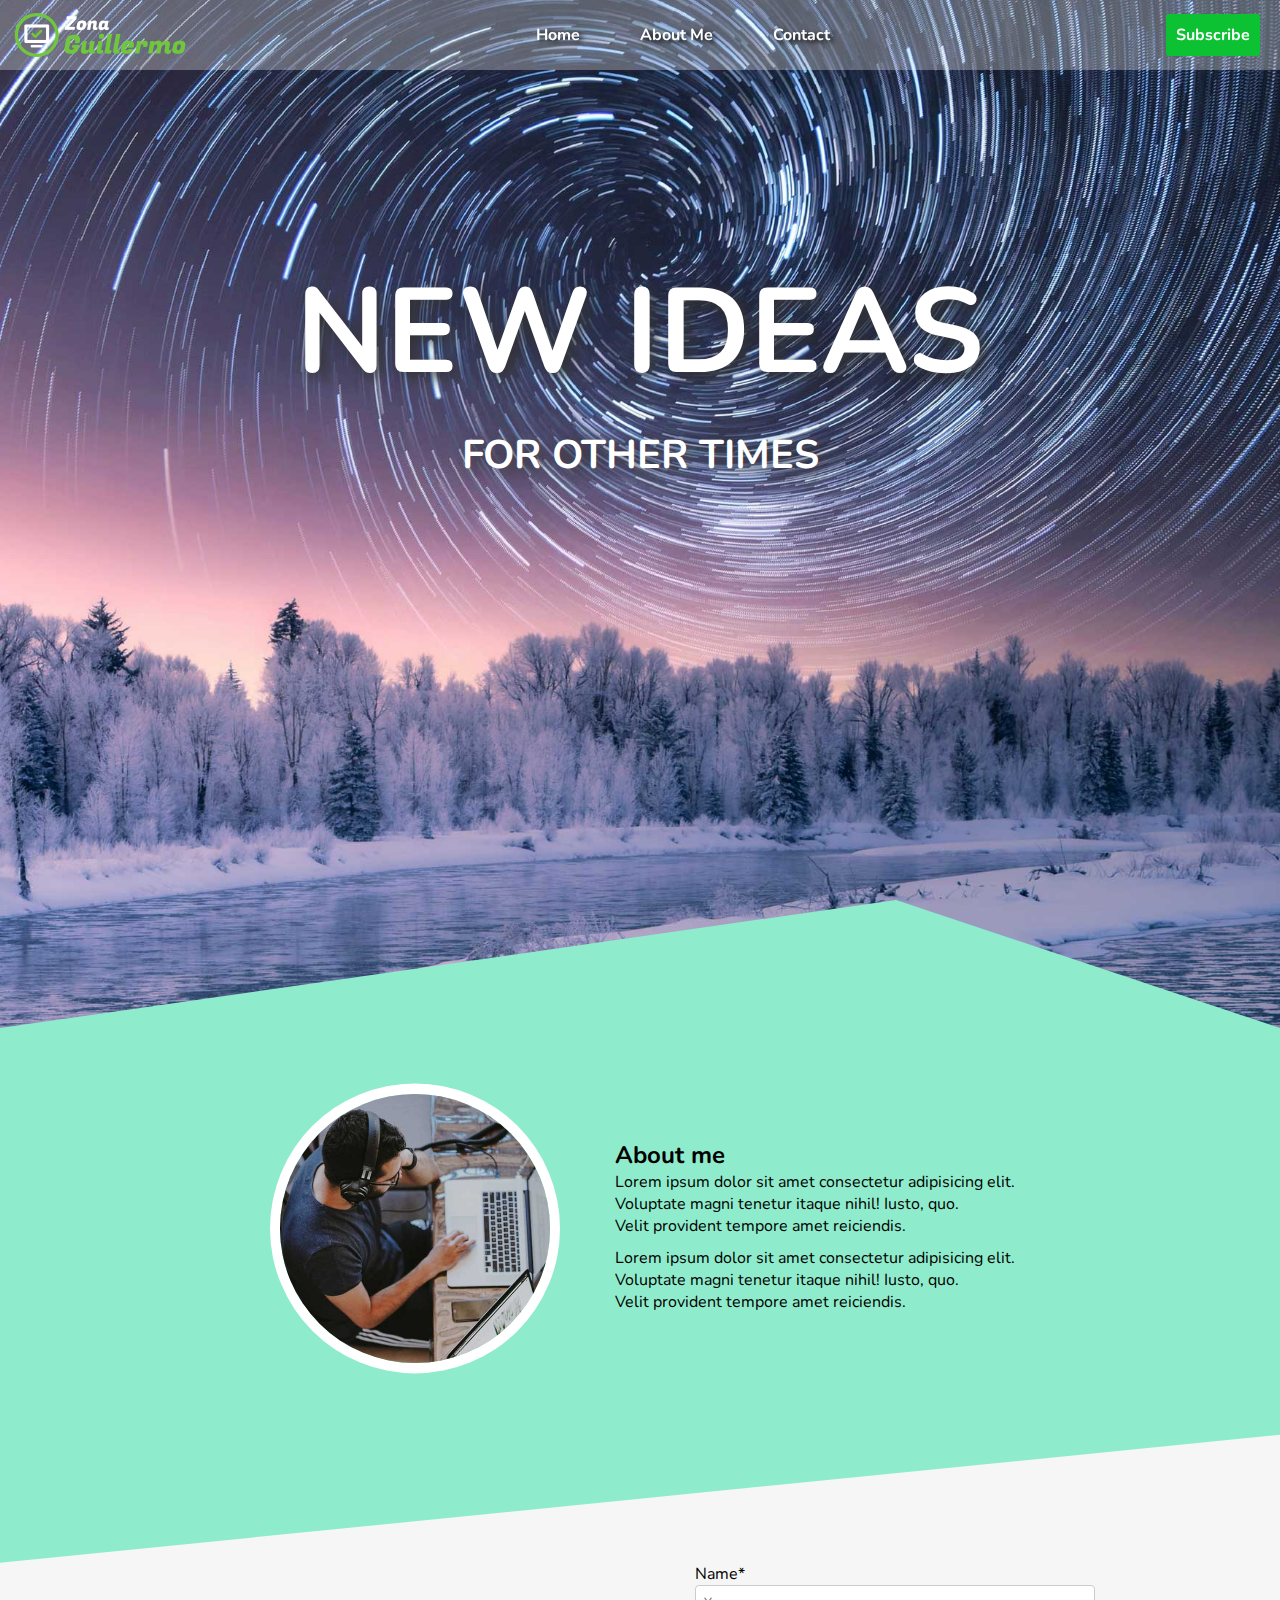
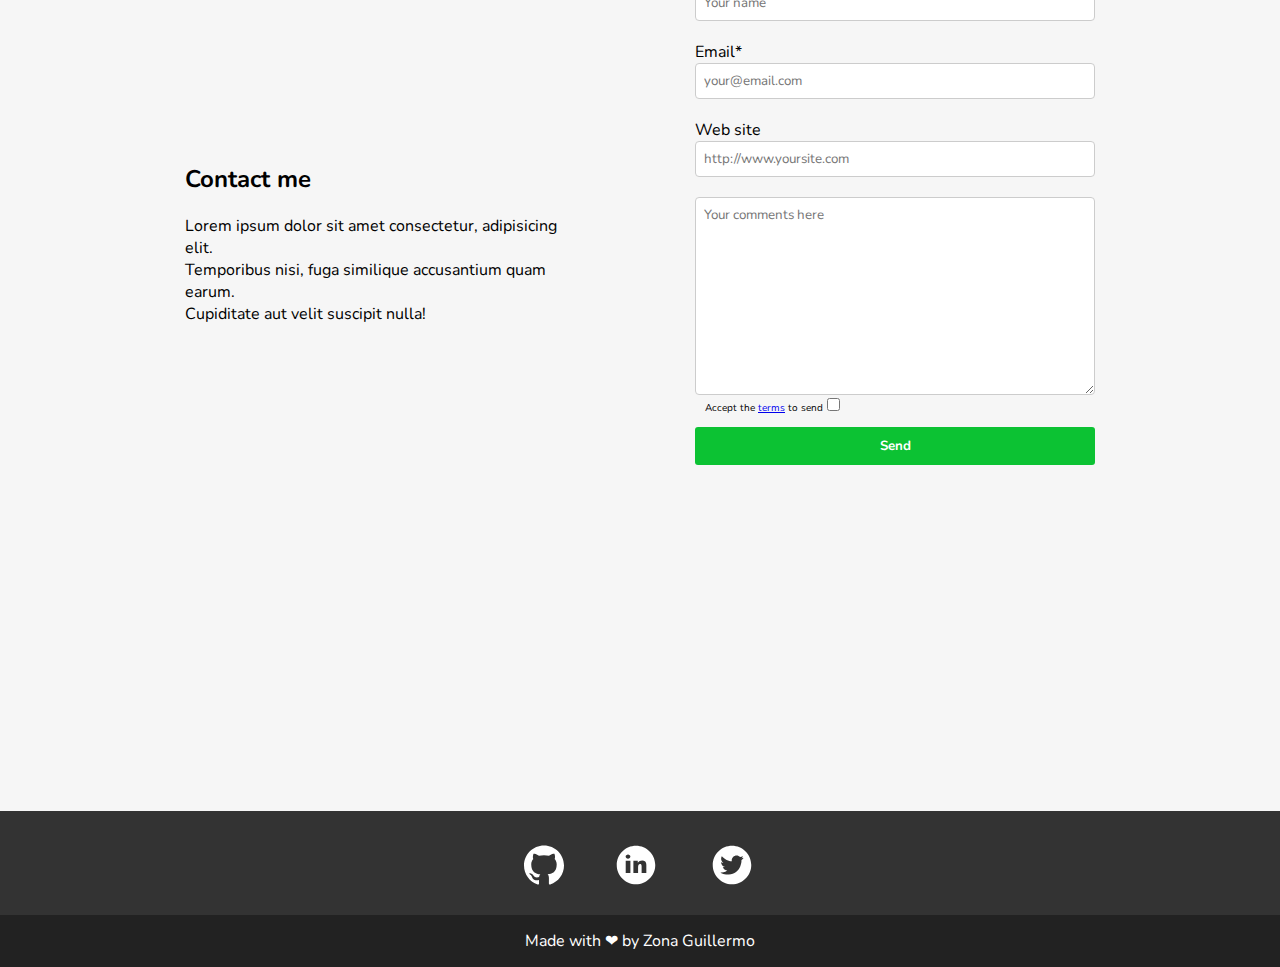
<file: new-ideas/index.html>
<!DOCTYPE html>
<html lang="en">
<head>
    <meta charset="UTF-8">
    <meta http-equiv="X-UA-Compatible" content="IE=edge">
    <meta name="viewport" content="width=device-width, initial-scale=1.0">

    <!-- HTML Meta Tags -->
    <title>New Ideas For Other Times</title>
    <link rel="shortcut icon" href="./assets/Icon-ZonaGuillermo.png" type="image/png">
    <meta name="description" content="UI Design & Mockup for a generic responsive web with Advanced CSS Styles">

    <!-- Facebook Meta Tags -->
    <meta property="og:url" content="https://zonaguillermo.github.io/ui-design/new-ideas/">
    <meta property="og:type" content="website">
    <meta property="og:title" content="New Ideas For Other Times">
    <meta property="og:description" content="UI Design & Mockup for a generic responsive web with Advanced CSS Styles">
    <meta property="og:image"
        content="https://zonaguillermo.github.io/ui-design/new-ideas/assets/opengraph-image.jpg">
    
    <!-- Twitter Meta Tags -->
    <meta name="twitter:card" content="summary_large_image">
    <meta property="twitter:domain" content="zonaguillermo.github.io">
    <meta property="twitter:url" content="hhttps://zonaguillermo.github.io/ui-design/new-ideas/">
    <meta name="twitter:title" content="New Ideas For Other Times">
    <meta name="twitter:description" content="UI Design & Mockup for a generic responsive web with Advanced CSS Styles">
    <meta name="twitter:image"
        content="https://zonaguillermo.github.io/ui-design/new-ideas/assets/opengraph-image.jpg">

    <!-- GOOGLE FONTS -->
    <link rel="preconnect" href="https://fonts.gstatic.com">
    <link href="https://fonts.googleapis.com/css2?family=Nunito:wght@300;400;700&display=swap" rel="stylesheet">

	<!-- GOOGLE ICONS -->
	<link href="https://fonts.googleapis.com/icon?family=Material+Icons" rel="stylesheet">

    <!-- CUSTOM CSS -->
    <link rel="stylesheet" href="./css/styles.css">
</head>
<body>
    <main> 
        <!-- HEADER - NAVIGATION -->
        <header>
            <img src="./assets/Logo-ZonaGuillermo.png" alt="Zona Guillermo Logo" id="logo">
            <nav class="menu" id="showMobileMenu">
                <ul>
                    <li class="closeMobileMenu">
                        <a><span class="material-icons">cancel</span></a>
                    </li>
                    <li><a href="#home">Home</a></li>
                    <li><a href="#about">About Me</a></li>
                    <li><a href="#contact">Contact</a></li>
                    <li class="showSubscribeModal showSubscribeModalMobile"><a>Susbcribe</a></li>
                </ul>
            </nav>
            <button class="showSubscribeModal">Subscribe</button>
            <button class="hamburger">
                <span class="material-icons">menu</span>
            </button>
        </header>

        <!-- HOME -->
        <section id="home">
            <h1>New ideas <br><span>for other times</span></h1>
        </section>

        <!-- ABOUT -->
        <section id="about">
            <div class="flex">
                <div>
                    <img src="./assets/about_02.jpg" alt="It's me?">
                </div>
                <div>
                    <h2>About me</h2>
                    <p>Lorem ipsum dolor sit amet consectetur adipisicing elit. <br>
                        Voluptate magni tenetur itaque nihil! Iusto, quo. <br>
                        Velit provident tempore amet reiciendis.
                    </p>
                    <p>Lorem ipsum dolor sit amet consectetur adipisicing elit. <br>
                        Voluptate magni tenetur itaque nihil! Iusto, quo. <br>
                        Velit provident tempore amet reiciendis.
                    </p>
                </div>
            </div>
        </section>

        <!-- CONTACT -->
        <section id="contact">
            <div class="flex">
                <div>
                    <h2>Contact me</h2>
                    <p>Lorem ipsum dolor sit amet consectetur, adipisicing elit. <br>
                        Temporibus nisi, fuga similique accusantium quam earum. <br>
                        Cupiditate aut velit suscipit nulla!</p>
                </div>
                <div>
                    <form>
                        <label for="name">Name<span>*</span></label>
                        <input type="text" name="name" id="name" placeholder="Your name" maxlength="50" spellcheck required>

                        <label for="url">Email<span>*</span></label>
                        <input type="email" name="email" id="email" placeholder="your@email.com" maxlength="80" spellcheck required>

                        <label for="url">Web site</label>
                        <input type="url" name="url" id="url" placeholder="http://www.yoursite.com" maxlength="20" title="La URL debe empezar con 'http://' obligatoriamente">

                        <textarea name="memo" id="memo" cols="30" rows="10" placeholder="Your comments here" required></textarea>

                        <label for="checkbox">Accept the <a href="#">terms</a> to send</label>
                        <input type="checkbox" name="checkbox" id="checkbox" required>

                        <input type="submit" value="Send">
                    </form>
                </div>
            </div> <!-- FIN div.flex -->

            <!-- MAP -->
            <iframe
                src="https://www.google.com/maps/embed?pb=!1m18!1m12!1m3!1d1529.661009284436!2d-4.780886000853534!3d37.88445502164316!2m3!1f0!2f0!3f0!3m2!1i1024!2i768!4f13.1!3m3!1m2!1s0xd6cdf632c14fe9b%3A0x152aec9c6cf9327d!2sPlaza%20de%20las%20Tendillas!5e0!3m2!1ses!2ses!4v1680171294943!5m2!1ses!2ses"
                width="100%" height="300" style="border:0;" allowfullscreen="" loading="lazy"
                referrerpolicy="no-referrer-when-downgrade"></iframe>
        </section>
    </main>

    <!-- FOOTER -->
    <footer>
        <div class="social">
            <ul>
                <li><a href="https://github.com/ZonaGuillermo" target="_blank" title="Visit my GitHub profile"><img src="./assets/github_logo.svg" alt="GitHub"></a></li>
                <li><a href="https://www.linkedin.com/in/guillermomf/" target="_blank" title="Contact me by LinkedIn"><img src="./assets/linkedin_logo.svg" alt="LindedIn"></a></li>
                <li><a href="https://twitter.com/ZonaGuillermo6" target="_blank" title="Follow me on Twitter"><img src="./assets/twitter_logo.svg" alt="Twitter"></a></li>
            </ul>
        </div>
        <p class="bottomBar">Made with ❤ by Zona Guillermo</p>
    </footer>

    <!-- SUBSCRIBE MODAL DIALOG -->
    <dialog id="subscribe-modal">
        <button class="btnCloseModal">X</button>
        <h1>Subscribe to my newsletter</h1>
        <p>Lorem ipsum dolor sit amet consectetur adipisicing elit. Dolorum voluptas soluta mollitia, modi velit alias voluptate at maiores. Necessitatibus repellat doloremque doloribus obcaecati odio impedit quasi illum nulla harum totam!</p>
        <form method="dialog">
            <label for="subscribe-email">Email</label>
            <input type="email" name="subscribe-email" id="subscribe-email" placeholder="your@email">
            <input type="button" value="Subscribe">
        </form>
    </dialog>

	<!-- JAVASCRIPT -->
	<script src="./js/main.js"></script>
</body>
</html>
</file>
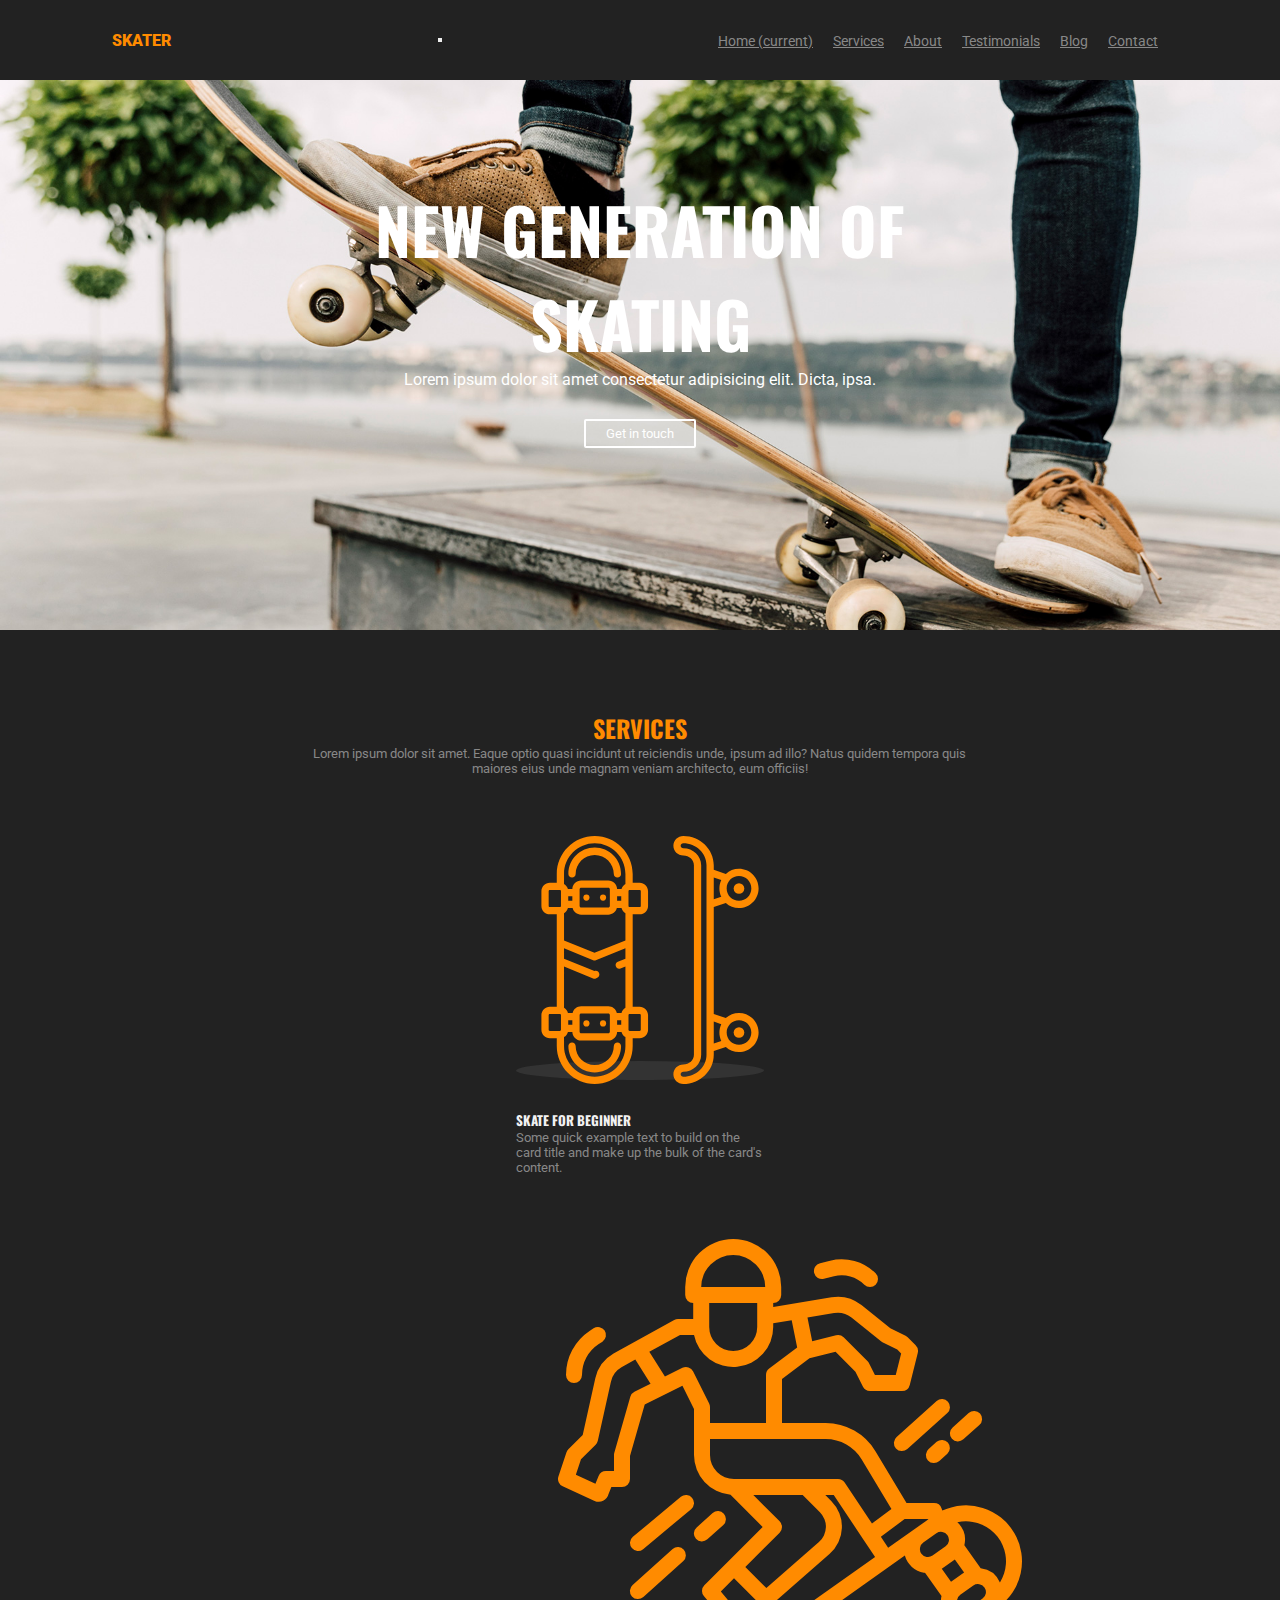
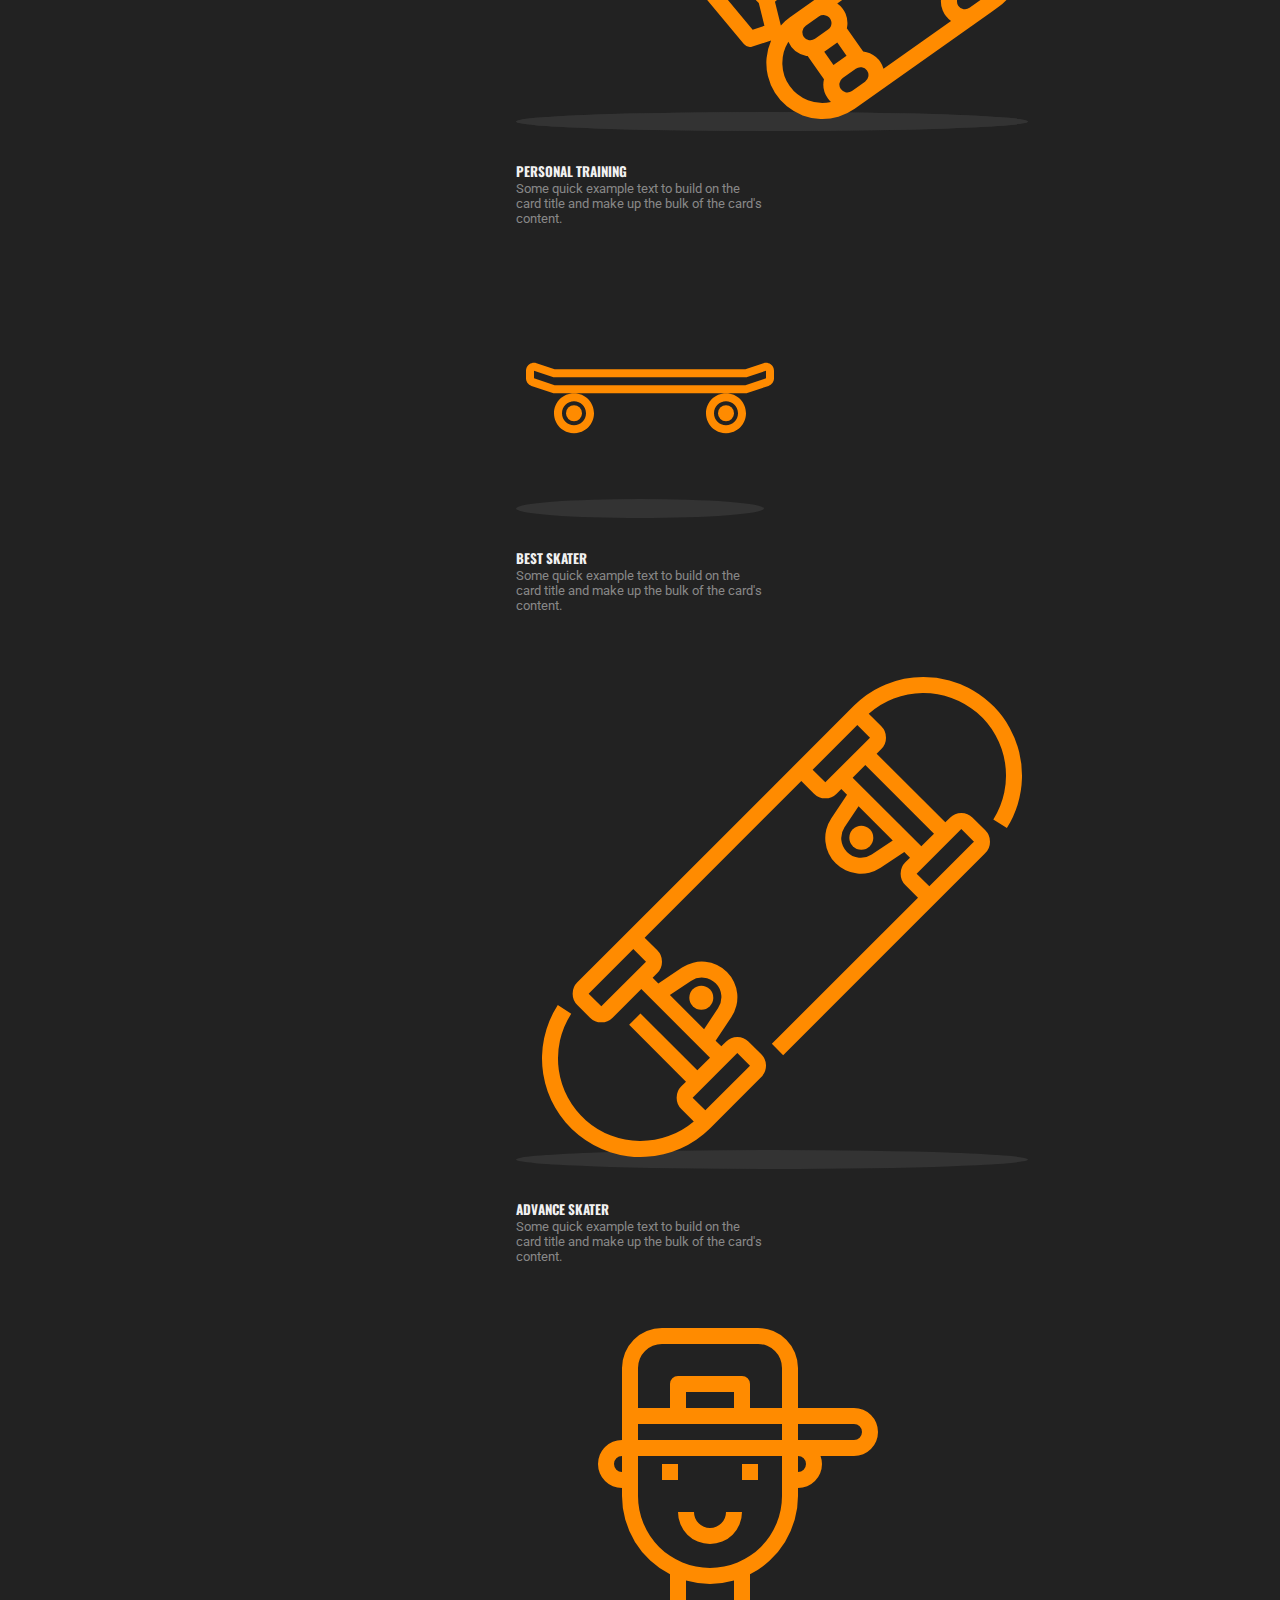
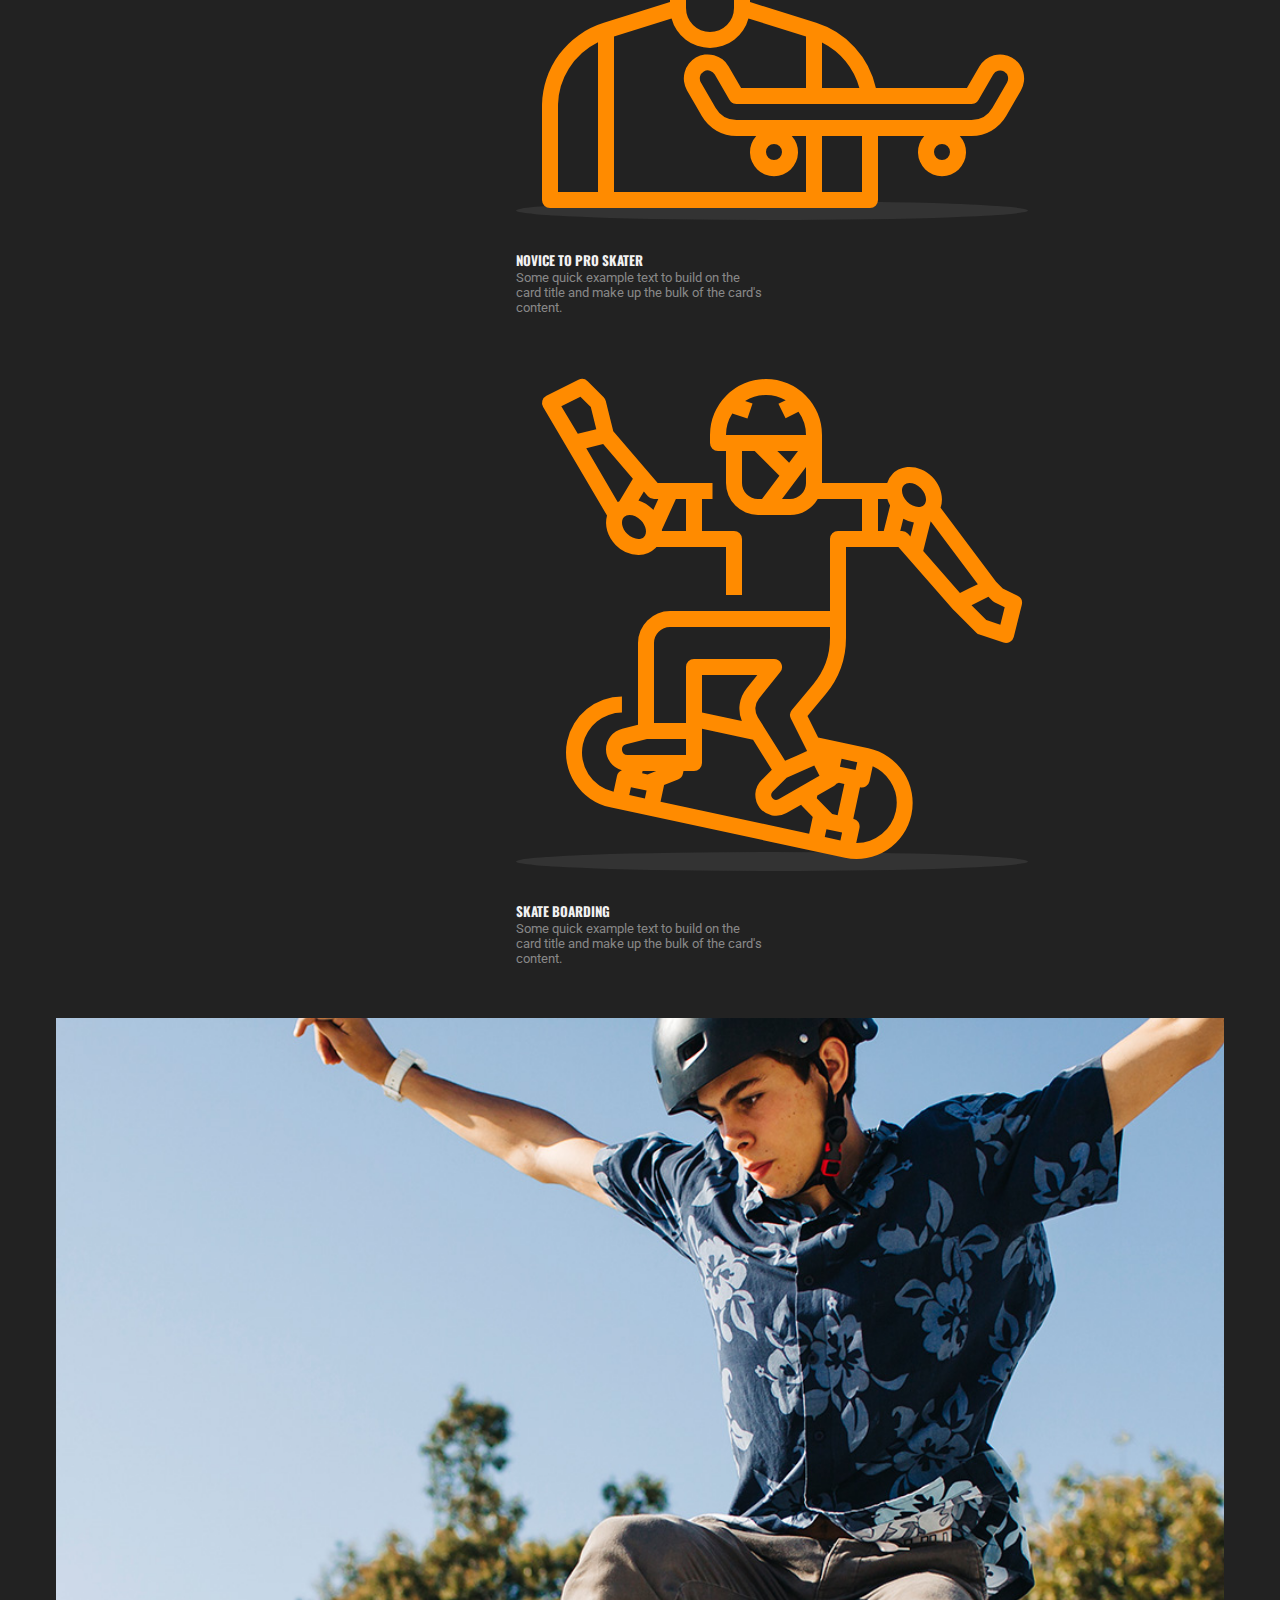
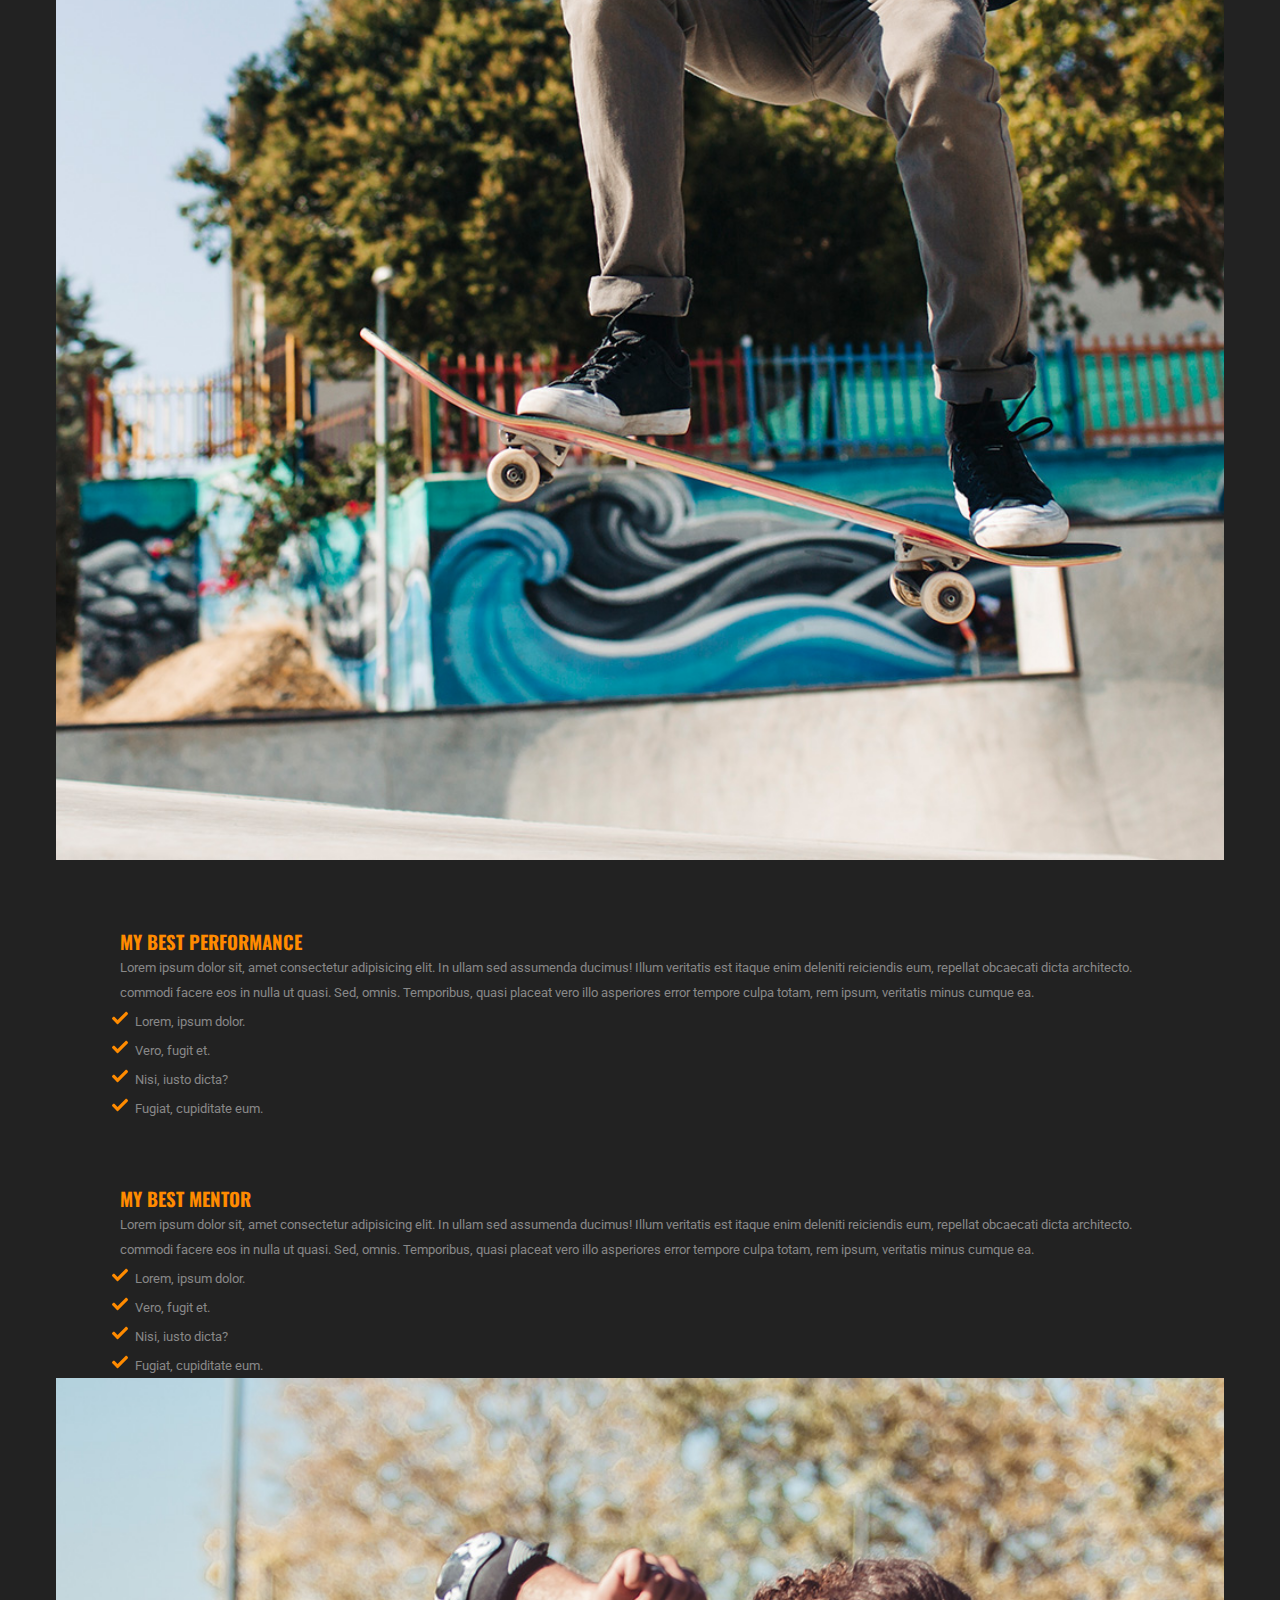
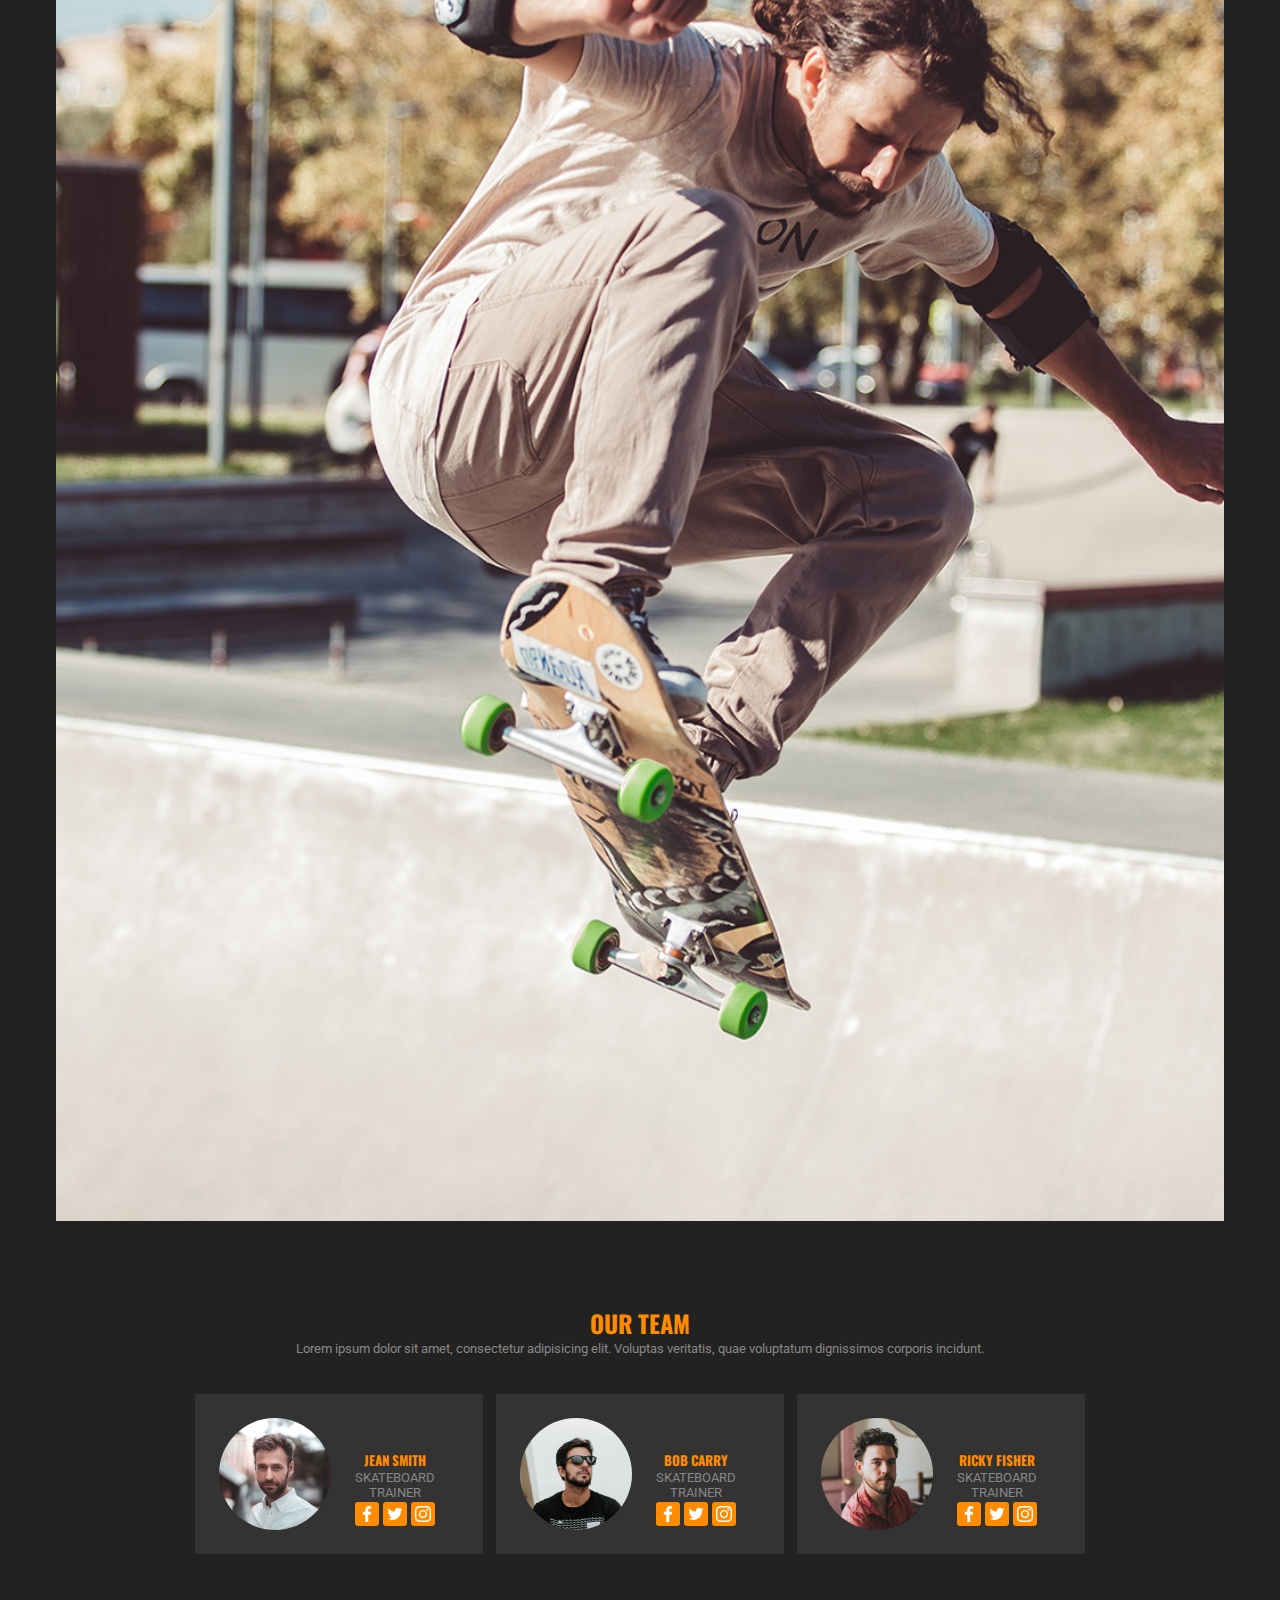
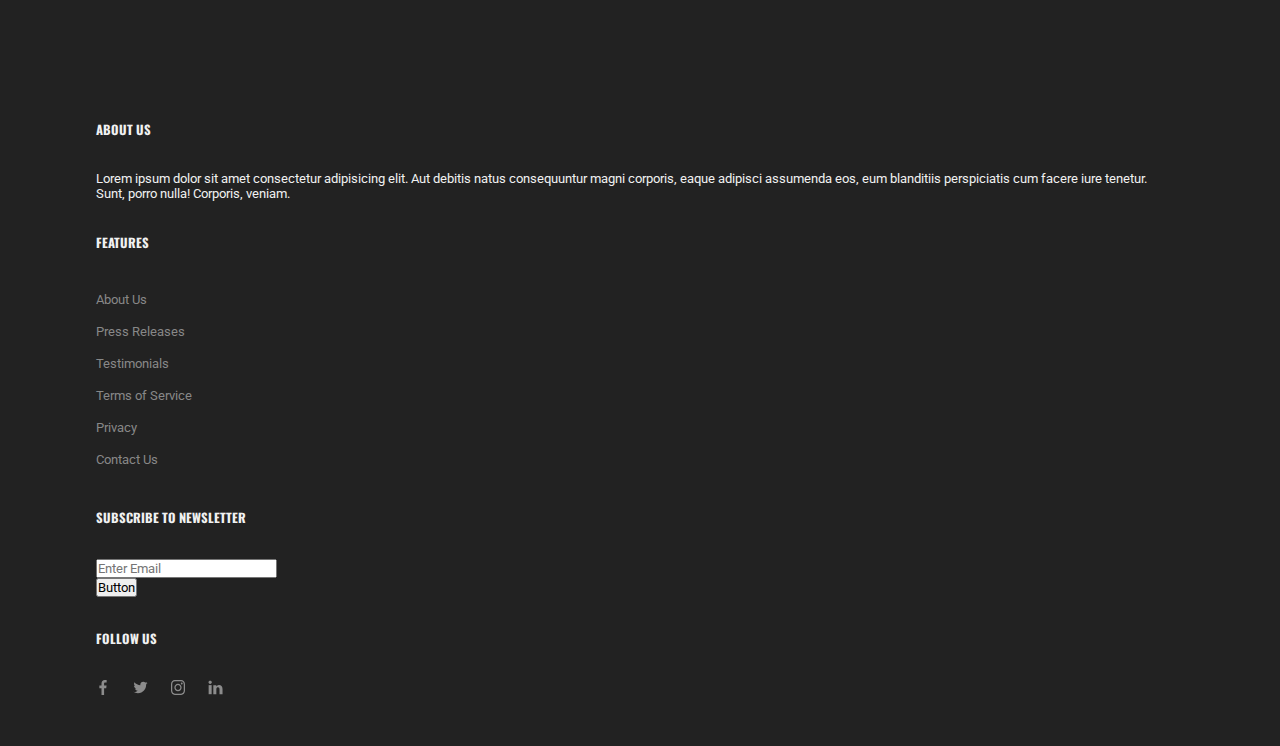
<file: skater/index.html>
<!DOCTYPE html>
<html lang="en">
<head>
	<meta charset="UTF-8">
	<meta http-equiv="X-UA-Compatible" content="IE=edge">
	<meta name="viewport" content="width=device-width, initial-scale=1.0">
	<title>SKATER</title>
	<!-- GOOGLE FONTS -->
	<link rel="preconnect" href="https://fonts.gstatic.com">
	<link href="https://fonts.googleapis.com/css2?family=Oswald&family=Roboto:wght@400;900&display=swap" rel="stylesheet">
	<!-- linkar Bootstrap -->
	<link rel="stylesheet" href="https://cdn.jsdelivr.net/npm/bootstrap@4.6.0/dist/css/bootstrap.min.css" integrity="sha384-B0vP5xmATw1+K9KRQjQERJvTumQW0nPEzvF6L/Z6nronJ3oUOFUFpCjEUQouq2+l" crossorigin="anonymous">
	<!-- linkar css -->
	<link rel="stylesheet" href="./css/style.css">	
</head>
<body>
	<!-- HEADER NAV -->
	<header>
		<nav class="navbar navbar-expand-md navbar-dark">
			<a class="navbar-brand" href="#">SKATER</a>
			<button class="navbar-toggler" type="button" data-toggle="collapse" data-target="#navbarSupportedContent" 
			aria-controls="navbarSupportedContent" aria-expanded="false" aria-label="Toggle navigation">
				<span class="navbar-toggler-icon"></span>
			</button>
					
			<div class="collapse navbar-collapse" id="navbarSupportedContent">
				<ul class="navbar-nav mr-auto">
					<li class="nav-item">
						<a class="nav-link" href="#">Home <span class="sr-only">(current)</span></a>
					</li>
					<li class="nav-item">
						<a class="nav-link" href="#">Services</a>
					</li>
					<li class="nav-item">
						<a class="nav-link" href="#">About</a>
					</li>
					<li class="nav-item">
						<a class="nav-link" href="#">Testimonials</a>
					</li>
					<li class="nav-item">
						<a class="nav-link" href="#">Blog</a>
					</li>
					<li class="nav-item">
						<a class="nav-link" href="#">Contact</a>
					</li>
				</ul>
		</div>
	</nav>
</header>

<!-- HOME -->
<section class="container-fluid" id="home">
	<h1>NEW GENERATION OF <br>SKATING</h1>
	<p>Lorem ipsum dolor sit amet consectetur adipisicing elit. Dicta, ipsa.</p>
	<button>Get in touch</button>
</section>

<!-- SERVICES -->
<section class="container" id="services">
	<div class="row justify-content-center">
			<div class="col">
				<h2>SERVICES</h2>
				<p>Lorem ipsum dolor sit amet. Eaque optio quasi incidunt ut reiciendis unde, ipsum ad illo? Natus quidem tempora quis maiores eius unde magnam veniam architecto, eum officiis!</p>
			</div>
		</div>
		<div class="row">
			<div class="col-12 col-md-6 col-lg-4 wrap">
				<div class="card align-items-center align-items-md-start" style="width: 18rem;">
					<span><img src="./img/01-skateboard.svg" class="card-img-top" alt="Skate for beginner"></span>
					<div class="card-body text-center text-md-left">
					  <h5 class="card-title">SKATE FOR BEGINNER</h5>
					  <p class="card-text">Some quick example text to build on the card title and make up the bulk of the card's content.</p>
					</div>
				</div>
			</div>
			<div class="col-12 col-md-6 col-lg-4 wrap">
				<div class="card align-items-center align-items-md-start" style="width: 18rem;">
					<span><span><img src="./img/02-skateboard.svg" class="card-img-top" alt="Skate for beginner"></span></span>
					<div class="card-body text-center text-md-left">
					  <h5 class="card-title">PERSONAL TRAINING</h5>
					  <p class="card-text">Some quick example text to build on the card title and make up the bulk of the card's content.</p>
					</div>
				</div>
			</div>
			<div class="col-12 col-md-6 col-lg-4 wrap">
				<div class="card align-items-center align-items-md-start" style="width: 18rem;">
					<span><img src="./img/03-skateboard.svg" class="card-img-top" alt="Skate for beginner"></span>
					<div class="card-body text-center text-md-left">
					  <h5 class="card-title">BEST SKATER</h5>
					  <p class="card-text">Some quick example text to build on the card title and make up the bulk of the card's content.</p>
					</div>
				</div>
			</div>
			<div class="col-12 col-md-6 col-lg-4 wrap">
				<div class="card align-items-center align-items-md-start" style="width: 18rem;">
					<span><img src="./img/04-skateboard.svg" class="card-img-top" alt="Skate for beginner"></span>
					<div class="card-body text-center text-md-left">
					  <h5 class="card-title">ADVANCE SKATER</h5>
					  <p class="card-text">Some quick example text to build on the card title and make up the bulk of the card's content.</p>
					</div>
				</div>
			</div>
			<div class="col-12 col-md-6 col-lg-4 wrap">
				<div class="card align-items-center align-items-md-start" style="width: 18rem;">
					<span><img src="./img/05-skateboard.svg" class="card-img-top" alt="Skate for beginner"></span>
					<div class="card-body text-center text-md-left">
					  <h5 class="card-title">NOVICE TO PRO SKATER</h5>
					  <p class="card-text">Some quick example text to build on the card title and make up the bulk of the card's content.</p>
					</div>
				</div>
			</div>
			<div class="col-12 col-md-6 col-lg-4 wrap">
				<div class="card align-items-center align-items-md-start" style="width: 18rem;">
					<span><img src="./img/06-skateboarding.svg" class="card-img-top" alt="Skate for beginner"></span>
					<div class="card-body text-center text-md-left">
					  <h5 class="card-title">SKATE BOARDING</h5>
					  <p class="card-text">Some quick example text to build on the card title and make up the bulk of the card's content.</p>
					</div>
				</div>
			</div>
		</div>
	</section>

	<!-- PERFORMANCE -->
	<section class="container" id="performance">
		<div class="row">
			<div class="col-12 col-md-6 p-0 img">
				<img src="./img/img_1.jpg" alt="My Best Performance">
			</div>
			<div class="col-12 px-3 pt-2 col-md-6 p-lg-5 text">
				<h3>MY BEST PERFORMANCE</h3>
				<P>Lorem ipsum dolor sit, amet consectetur adipisicing elit. 
					In ullam sed assumenda ducimus! Illum veritatis est itaque 
					enim deleniti reiciendis eum, repellat obcaecati dicta 
					architecto.</P>
					<p>commodi facere eos in nulla ut quasi. Sed, 
					omnis. Temporibus, quasi placeat vero illo asperiores error 
					tempore culpa totam, rem ipsum, veritatis minus cumque ea.</P>
				<ul class="mb-0 ml-4">
					<li>Lorem, ipsum dolor.</li>
					<li>Vero, fugit et.</li>
					<li>Nisi, iusto dicta?</li>
					<li>Fugiat, cupiditate eum.</li>
				</ul>
			</div>
		</div>
	</section>

	<!-- MENTOR -->
	<section class="container" id="performance">
		<div class="row flex-column-reverse flex-md-row">
			<div class="col-12 p-3 col-md-6 p-lg-5 text">
				<h3>MY BEST MENTOR</h3>
				<P>Lorem ipsum dolor sit, amet consectetur adipisicing elit. 
					In ullam sed assumenda ducimus! Illum veritatis est itaque 
					enim deleniti reiciendis eum, repellat obcaecati dicta 
					architecto.</P>
					<p>commodi facere eos in nulla ut quasi. Sed, 
					omnis. Temporibus, quasi placeat vero illo asperiores error 
					tempore culpa totam, rem ipsum, veritatis minus cumque ea.</P>
				<ul class="mb-0 ml-4">
					<li>Lorem, ipsum dolor.</li>
					<li>Vero, fugit et.</li>
					<li>Nisi, iusto dicta?</li>
					<li>Fugiat, cupiditate eum.</li>
				</ul>
			</div>
			<div class="col-12 col-md-6 p-0 img">
				<img src="./img/img_2.jpg" alt="My Best Performance">
			</div>
		</div>
	</section>

	<!-- OUR TEAM -->
	<section class="row" id="team">
		<div class="col">
			<h2>OUR TEAM</h2>
			<p>Lorem ipsum dolor sit amet, consectetur adipisicing elit. 
				Voluptas veritatis, quae voluptatum dignissimos corporis incidunt.</p>
		</div>
		<div class="col-12">
			<div class="card">
				<img src="./img/person_1.jpg" class="photoTeam" alt="Jean Smith - Skateboard Trainer">
				<div class="card-body">
				  <h5 class="card-title">JEAN SMITH</h5>
				  <p class="card-text">SKATEBOARD TRAINER</p>
				  <div class="social">
					  <a href="#" class="button"><img src="./img/facebook.svg" alt=""></a>
					  <a href="#" class="button"><img src="./img/twitter.svg" alt=""></a>
					  <a href="#" class="button"><img src="./img/instagram.svg" alt=""></a>
				  </div>
				</div>
			</div>
			
			<div class="card">
				<img src="./img/person_2.jpg" class="photoTeam" alt="Jean Smith - Skateboard Trainer">
				<div class="card-body">
				  <h5 class="card-title">BOB CARRY</h5>
				  <p class="card-text">SKATEBOARD TRAINER</p>
				  <div class="social">
					  <a href="#" class="button"><img src="./img/facebook.svg" alt=""></a>
					  <a href="#" class="button"><img src="./img/twitter.svg" alt=""></a>
					  <a href="#" class="button"><img src="./img/instagram.svg" alt=""></a>
				  </div>
				</div>
			</div>
			
			<div class="card">
				<img src="./img/person_3.jpg" class="photoTeam" alt="Jean Smith - Skateboard Trainer">
				<div class="card-body">
				  <h5 class="card-title">RICKY FISHER</h5>
				  <p class="card-text">SKATEBOARD TRAINER</p>
				  <div class="social">
					  <a href="#" class="button"><img src="./img/facebook.svg" alt=""></a>
					  <a href="#" class="button"><img src="./img/twitter.svg" alt=""></a>
					  <a href="#" class="button"><img src="./img/instagram.svg" alt=""></a>
				  </div>
				</div>
			</div>
		</div>
	</section>

	<!-- CONTACT -->
	<section class="row" id="contact">
		<div class="col-12 col-md-4">
			<h3>ABOUT US</h3>
			<p class="blanco">Lorem ipsum dolor sit amet consectetur adipisicing elit. 
				Aut debitis natus consequuntur magni corporis, eaque adipisci assumenda 
				eos, eum blanditiis perspiciatis cum facere iure tenetur. Sunt, porro 
				nulla! Corporis, veniam.</p>
		</div>
		<div class="col-12 col-md-4">
			<h3>FEATURES</h3>
			<ul>
				<li>About Us</li>
				<li>Press Releases</li>
				<li>Testimonials</li>
				<li>Terms of Service</li>
				<li>Privacy</li>
				<li>Contact Us</li>
			</ul>
		</div>
		<div class="col-12 col-md-4 flex">
			<div>
				<h3>SUBSCRIBE TO NEWSLETTER</h3>
				<div class="input-group mb-3">
					<input type="text" class="form-control" placeholder="Enter Email" aria-label="Enter Email" aria-describedby="button-addon2">
					<div class="input-group-append">
					  <button class="btn btn-outline-secondary naranja" type="button" id="button-addon2">Button</button>
					</div>
				  </div>
			</div>
			<div>
				<h3>FOLLOW US</h3>
				<a href="#" class="button"><img src="./img/facebook.svg" alt=""></a>
				<a href="#" class="button"><img src="./img/twitter.svg" alt=""></a>
				<a href="#" class="button"><img src="./img/instagram.svg" alt=""></a>
				<a href="#" class="button"><img src="./img/linkedin.svg" alt=""></a>
			</div>
		</div>
	</section>


	<!-- link scripts -->
	<script src="https://code.jquery.com/jquery-3.5.1.slim.min.js" integrity="sha384-DfXdz2htPH0lsSSs5nCTpuj/zy4C+OGpamoFVy38MVBnE+IbbVYUew+OrCXaRkfj" crossorigin="anonymous"></script>
	<script src="https://cdn.jsdelivr.net/npm/popper.js@1.16.1/dist/umd/popper.min.js" integrity="sha384-9/reFTGAW83EW2RDu2S0VKaIzap3H66lZH81PoYlFhbGU+6BZp6G7niu735Sk7lN" crossorigin="anonymous"></script>
	<script src="https://cdn.jsdelivr.net/npm/bootstrap@4.6.0/dist/js/bootstrap.min.js" integrity="sha384-+YQ4JLhjyBLPDQt//I+STsc9iw4uQqACwlvpslubQzn4u2UU2UFM80nGisd026JF" crossorigin="anonymous"></script>
</body>
</html>
</file>
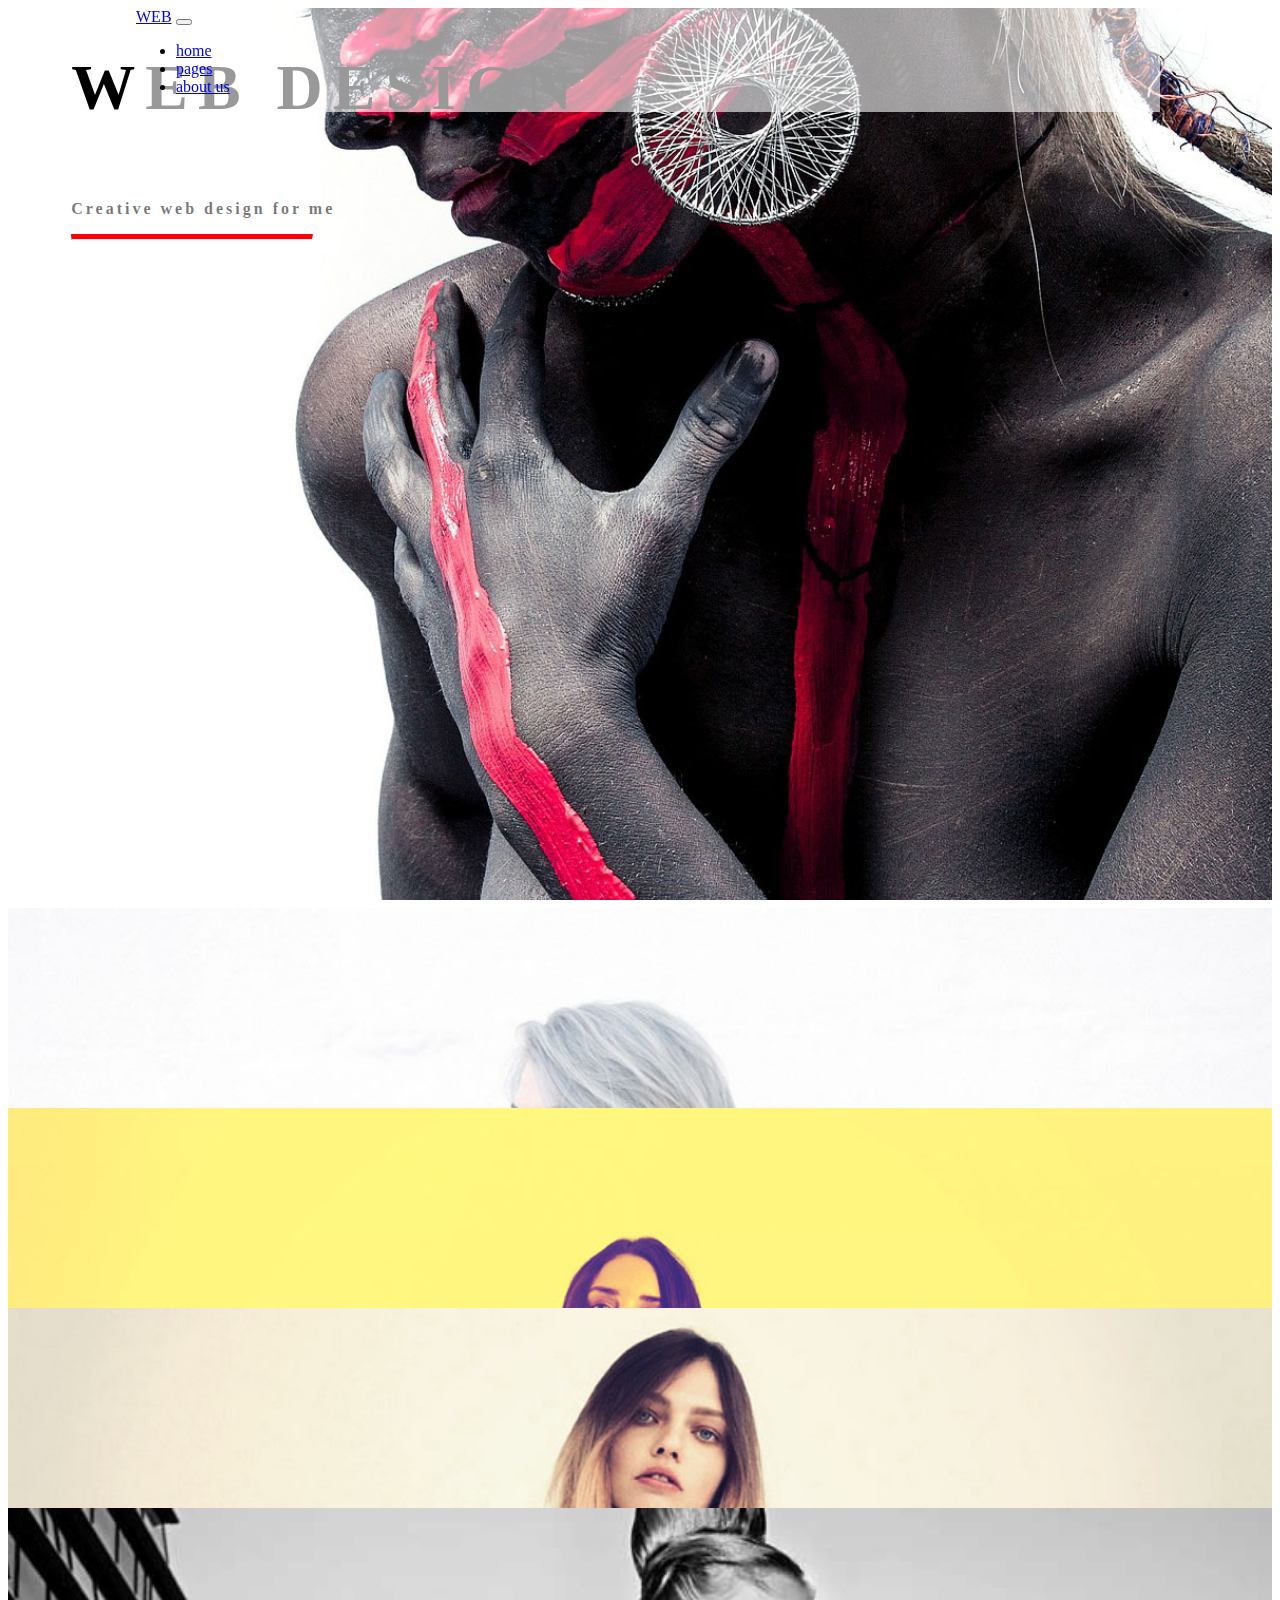
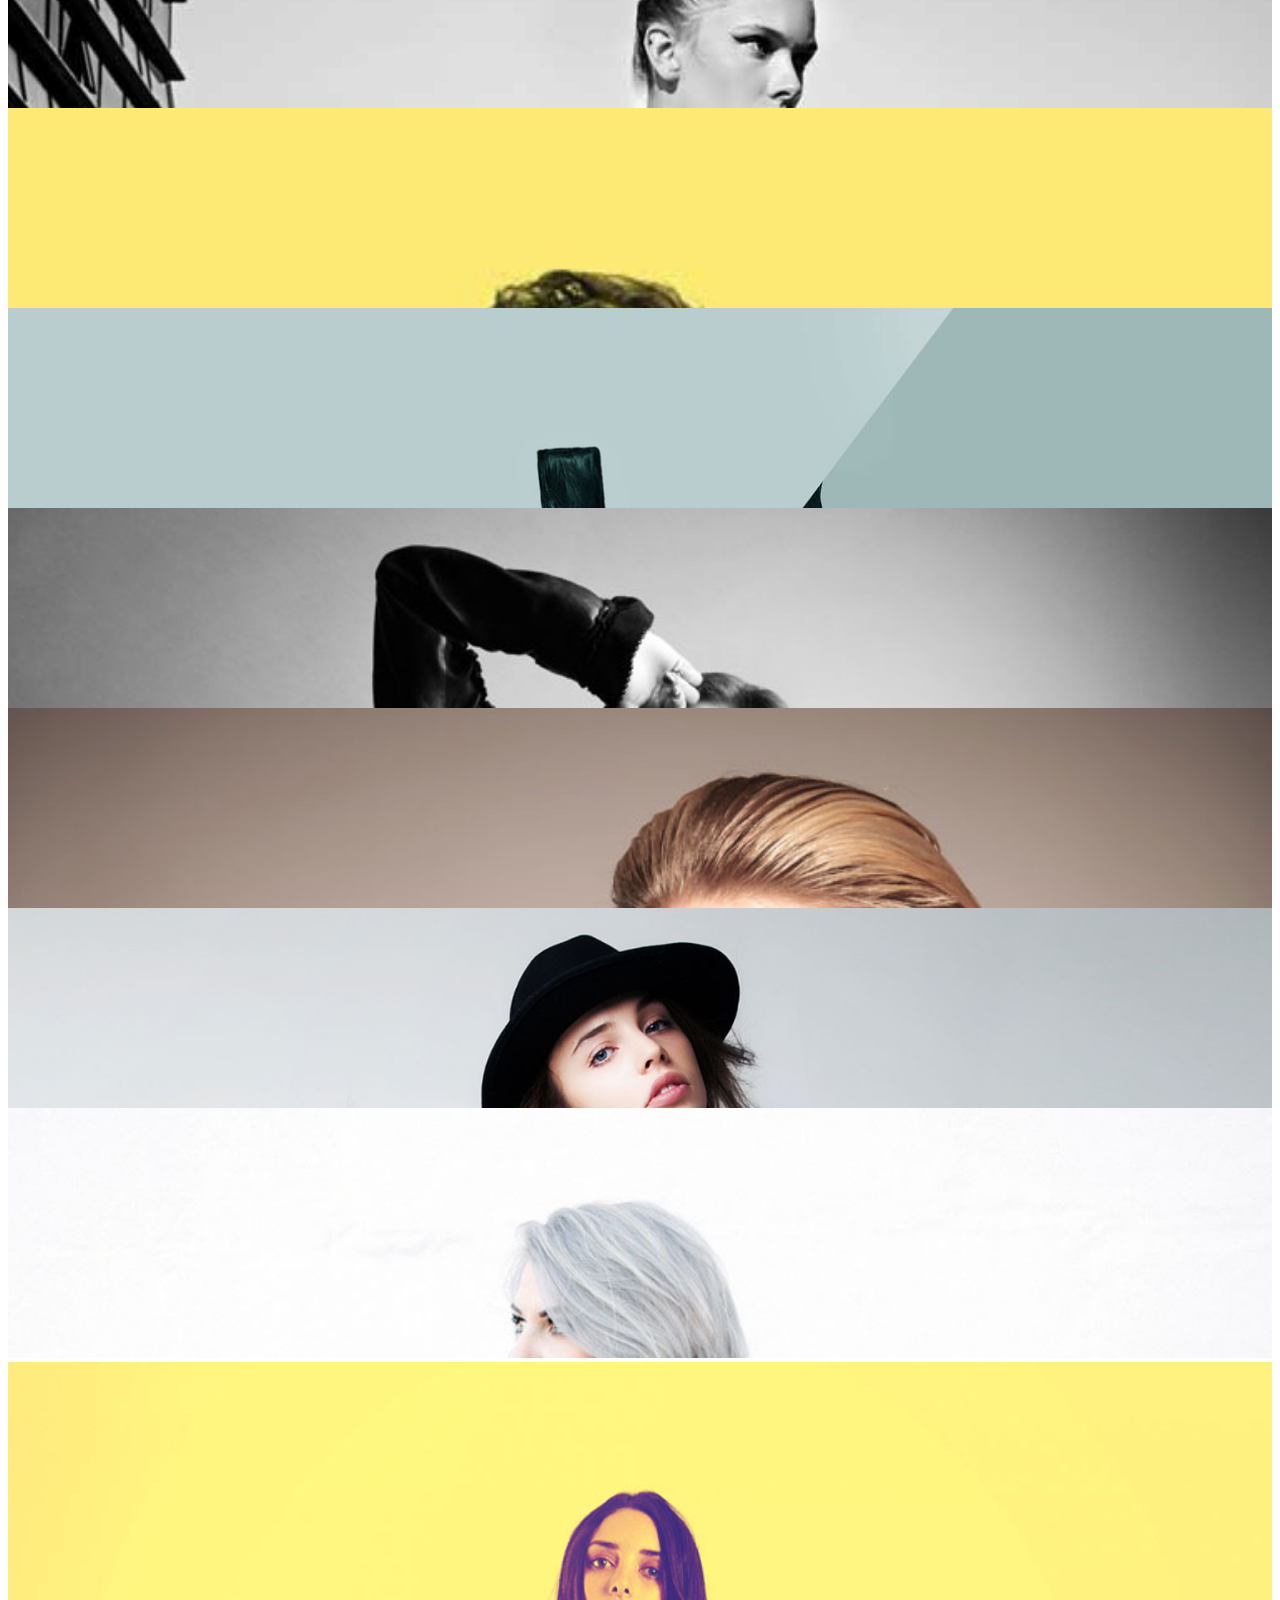
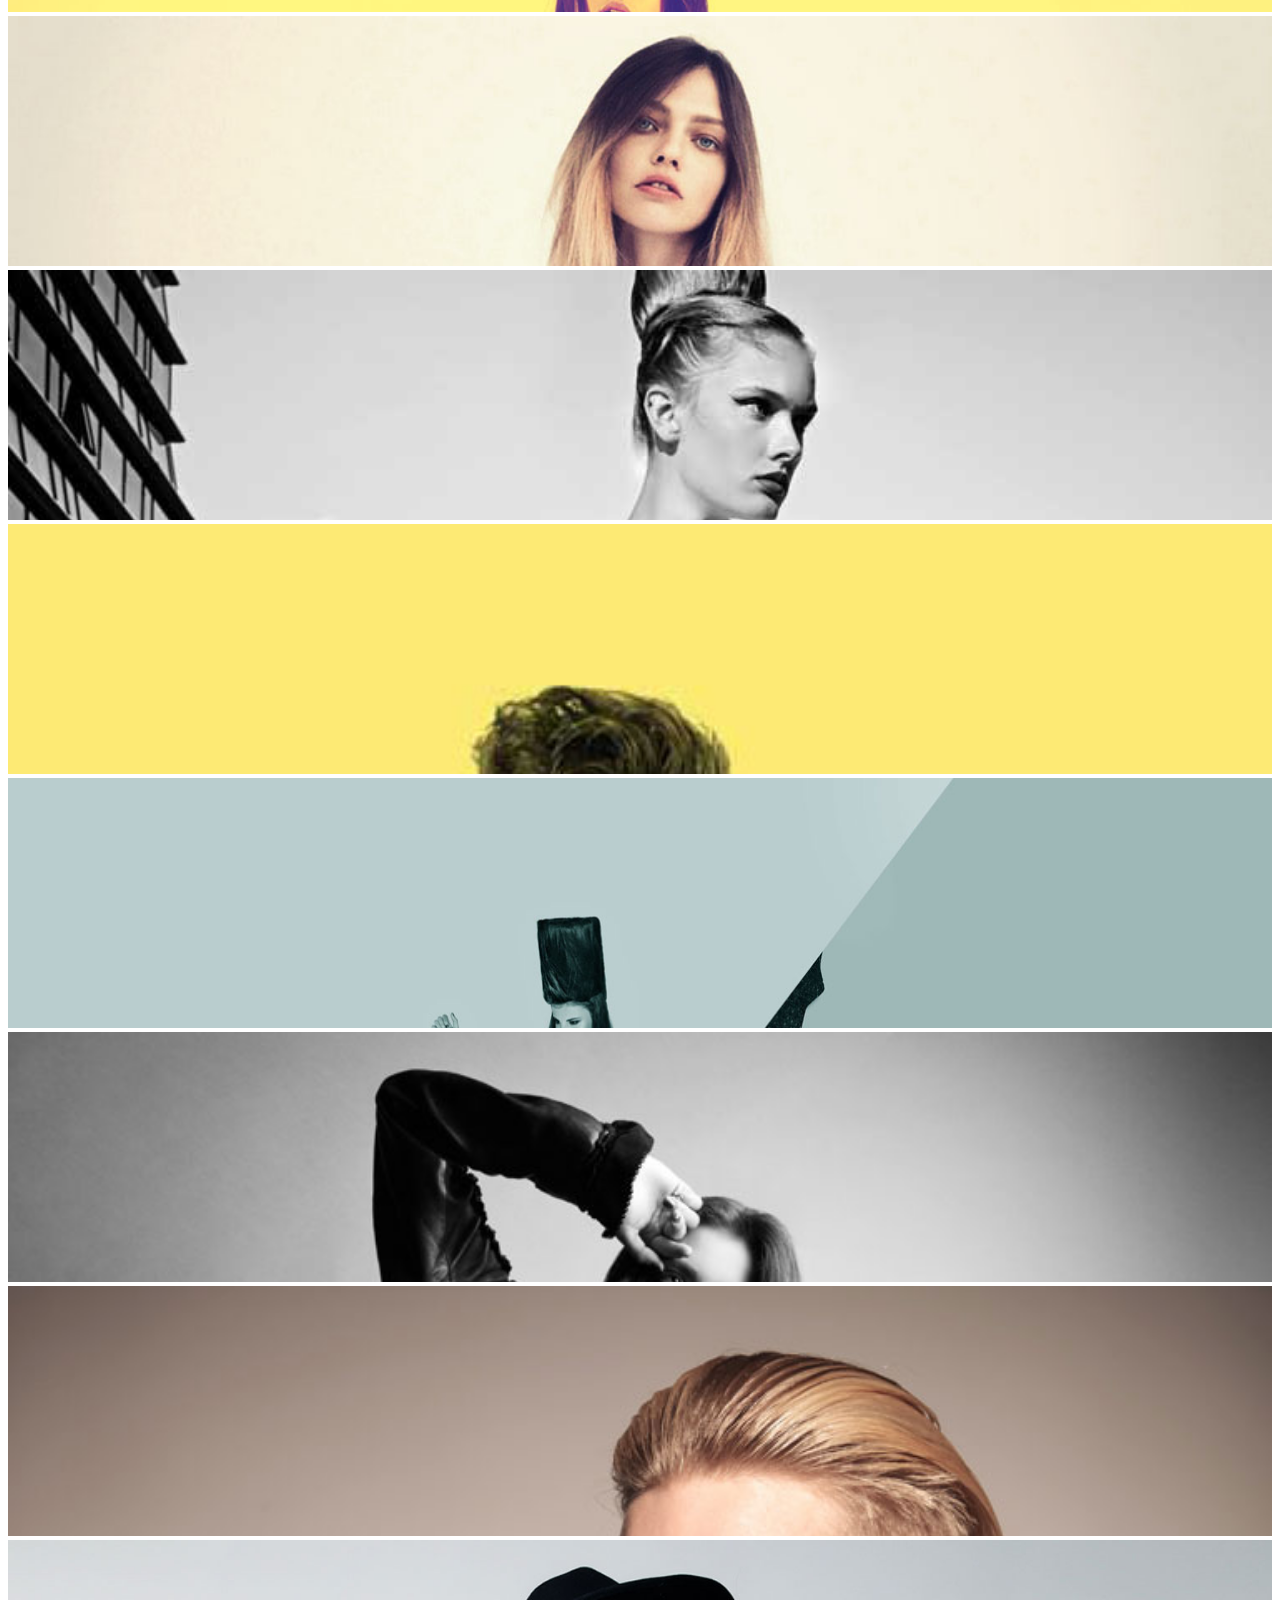
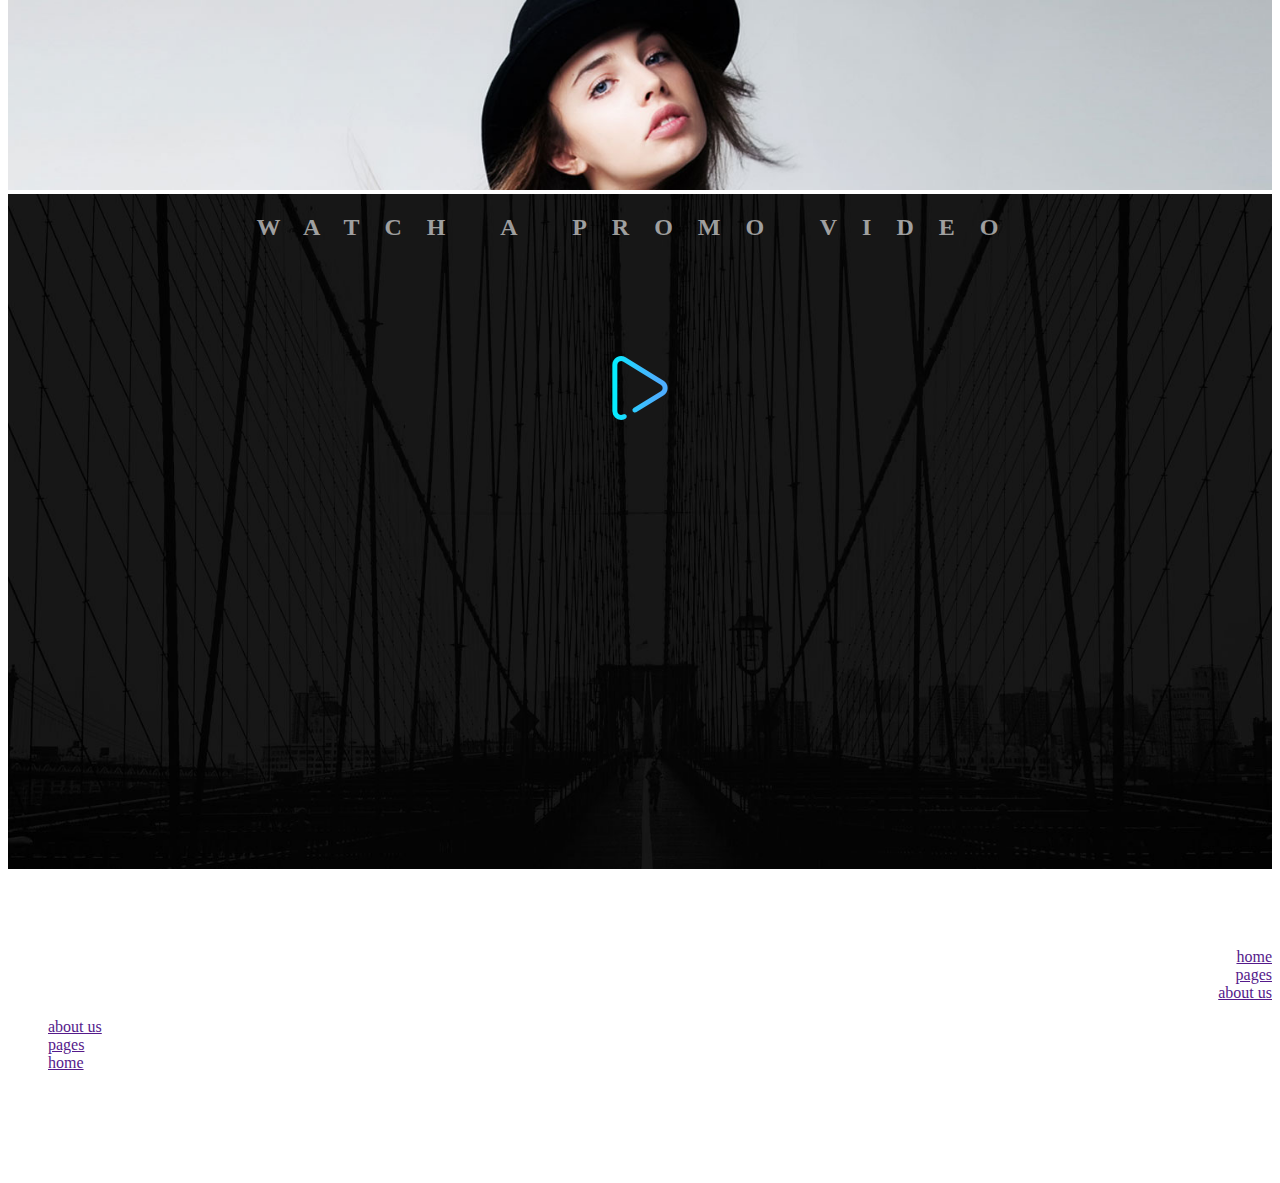
<file: web-design/index.html>
<!DOCTYPE html>
<html lang="en">
<head>
	<meta charset="UTF-8">
	<meta http-equiv="X-UA-Compatible" content="IE=edge">
	<meta name="viewport" content="width=device-width, initial-scale=1.0">
	<title>Design</title>
	<!-- BOOTSTRAP -->
	<link rel="stylesheet" href="https://cdn.jsdelivr.net/npm/bootstrap@4.6.0/dist/css/bootstrap.min.css" 
	integrity="sha384-B0vP5xmATw1+K9KRQjQERJvTumQW0nPEzvF6L/Z6nronJ3oUOFUFpCjEUQouq2+l" crossorigin="anonymous">
	<!-- CUSTOM CSS -->
	<link rel="stylesheet" href="./css/style.css">
</head>
<body>
	
	<!-- HEADER NAV -->
	<header>
		<nav class="navbar navbar-expand-lg navbar-light bg-nav">
			<a class="navbar-brand" href="#">WEB</a>
			<button class="navbar-toggler" type="button" data-toggle="collapse" data-target="#navbarSupportedContent" aria-controls="navbarSupportedContent" aria-expanded="false" aria-label="Toggle navigation">
			  <span class="navbar-toggler-icon"></span>
			</button>
		  
			<div class="collapse navbar-collapse" id="navbarSupportedContent">
			  <ul class="navbar-nav mr-auto">
				<li class="nav-item active">
				  <a class="nav-link" href="#">home</a>
				</li>
				<li class="nav-item active">
				  <a class="nav-link" href="#">pages</a>
				</li>
				<li class="nav-item active">
				  <a class="nav-link" href="#">about us</a>
				</li>
			  </ul>
			</div>
		  </nav>
	</header>

	<!-- MAIN -->
	<main class="container-fluid">
		<div class="row bg-banner">
			<div class="col-12">
				<h1>Web Design</h1>
				<p>Creative web design for me</p>
				<hr>
			</div>
		</div>

	<!-- GALLERY -->
		<div class="row clase">
			<!-- con BACKGROUND-COLOR -->
			<div class="col-12 col-sm-6 col-md-4 bg01"></div>
			<div class="col-12 col-sm-6 col-md-4 bg02"></div>
			<div class="col-12 col-sm-6 col-md-4 bg03"></div>
			<div class="col-12 col-sm-6 col-md-4 bg04"></div>
			<div class="col-12 col-sm-6 col-md-4 bg05"></div>
			<div class="col-12 col-sm-6 col-md-4 bg06"></div>
			<div class="col-12 col-sm-6 col-md-4 bg07"></div>
			<div class="col-12 col-sm-6 col-md-4 bg08"></div>
			<div class="col-12 col-sm-12 col-md-4 bg09"></div>
		</div>

		<div class="row objectFit">
			<!-- con IMG -->
			<div class="col-12 col-sm-6 col-md-4">
				<img src="./img/P01.jpg" alt="">
			</div>
			<div class="col-12 col-sm-6 col-md-4">
				<img src="./img/P02.jpg" alt="">
			</div>
			<div class="col-12 col-sm-6 col-md-4">
				<img src="./img/P03.jpg" alt="">
			</div>
			<div class="col-12 col-sm-6 col-md-4">
				<img src="./img/P04.jpg" alt="">
			</div>
			<div class="col-12 col-sm-6 col-md-4">
				<img src="./img/P05.jpg" alt="">
			</div>
			<div class="col-12 col-sm-6 col-md-4">
				<img src="./img/P06.jpg" alt="">
			</div>
			<div class="col-12 col-sm-6 col-md-4">
				<img src="./img/P07.jpg" alt="">
			</div>
			<div class="col-12 col-sm-6 col-md-4">
				<img src="./img/P08.jpg" alt="">
			</div>
			<div class="col-12 col-sm-12 col-md-4">
				<img src="./img/P09.jpg" alt="">
			</div>
		</div>

	<!-- VIDEO -->
	<div class="row bg-video">
		<div class="col-12">
			<h2>WATCH A PROMO VIDEO</h2>
			<img src="./img/play.png" alt="">
		</div>
	</div>

	</main>
	<footer class="container-fluid">
		<div class="row">
			<div class="col-6">
				<ul class="list-left">
					<li><a href="">home</a></li>
					<li><a href="">pages</a></li>
					<li><a href="">about us</a></li>
				</ul>
			</div>
			<div class="col-6">
				<ul class="list-right">
					<li><a href="">about us</a></li>
					<li><a href="">pages</a></li>
					<li><a href="">home</a></li>
				</ul>
			</div>
		</div>

	</footer>










	<!-- SCRIPTS BOOTSTRAP -->
	<script src="https://code.jquery.com/jquery-3.5.1.slim.min.js" integrity="sha384-DfXdz2htPH0lsSSs5nCTpuj/zy4C+OGpamoFVy38MVBnE+IbbVYUew+OrCXaRkfj" crossorigin="anonymous"></script>
	<script src="https://cdn.jsdelivr.net/npm/popper.js@1.16.1/dist/umd/popper.min.js" integrity="sha384-9/reFTGAW83EW2RDu2S0VKaIzap3H66lZH81PoYlFhbGU+6BZp6G7niu735Sk7lN" crossorigin="anonymous"></script>
	<script src="https://cdn.jsdelivr.net/npm/bootstrap@4.6.0/dist/js/bootstrap.min.js" integrity="sha384-+YQ4JLhjyBLPDQt//I+STsc9iw4uQqACwlvpslubQzn4u2UU2UFM80nGisd026JF" crossorigin="anonymous"></script>
</body>
</html>
</file>
<file: new-ideas/css/styles.css>
*{
    font-family: 'Nunito', sans-serif;
    box-sizing: border-box;
    margin:0;
    padding:0;
    -webkit-font-smoothing: antialiased;
    -moz-osx-font-smoothing: grayscale;
    scroll-behavior: smooth; 
}

main{
    background: #f6f6f6;
}



/* HEADER NAV*/

header {
    display: flex;
    justify-content:space-between;
    align-items:center;
    padding-right:20px;
    width:100%;
    height: 70px;
    font-weight: 700;
    background: #ffffff4d;
    position:sticky;
    top:0;
    z-index:999;
}

.menu ul {
    display: flex;
    list-style: none;
    padding:0 20px;
}

.menu ul li{
    padding:0 30px;
}

.menu ul li a{
    text-decoration:none;
    color:#fff;
    text-shadow: 3px 2px 5px #000;
}

.menu ul li:hover {
    transform:translateY(4px);
    transition:0.3s;
    cursor:pointer;
}

.menu ul li a:hover {
    color:#ddd;
}

.hidden {
    display:none;
}

header button{
    background: #0cc233;
    border: 0;
    border-radius: 3px;
    color: #fff;
    padding: 10px;
    font-weight: 700;
    font-size: 16px;
    outline: none;
}

header button:hover,
header li.showSubscribeModalMobile{
    background: #0baa2d;
    cursor: pointer;
    transition:0.3s;
}

.closeMobileMenu,
.showSubscribeModalMobile{
    display: none;
}

header button:last-child{
	display: none;
	text-decoration: none;
}

@media (max-width: 768px){
	header nav.menu,
    header button{
		display: none;
	}

    header button:last-child,
    .closeMobileMenu,
    .showSubscribeModalMobile {
		display: inherit;
	}

    header nav.mobileMenu{
        display: flex;
        justify-content: center;
        position: absolute;
        top: 0;
        width: 100%;
        background-color: #0cc233;
        text-align: center;
    }

    header nav.mobileMenu ul{
        display: block;
        width: 100%;
        padding: 0;
    }

    header nav.mobileMenu ul a{
        display: block;
        padding: 20px;
    }

    header nav.menu ul li:hover {
        transform:none;
    }

}



/* HOME */

section#home{
    background-color: #615173;
    background-image: url("../assets/home_background_06.jpg");
    background-position: center;
    background-size: cover;
    height: calc(100vh + 10vw);
    margin-top:-70px; 
    display: flex;
    justify-content: center;
    align-items: center;
}

section#home h1 {
    margin-top: -15rem;
    /* width: 100%; */
    /* padding: 120px 0; */
    font-size: 120px;
    font-weight: 700;
    color: #fff;
    text-align:center;
    text-transform: uppercase;
    text-shadow: 5px 5px 15px #333333;
    line-height:0.8em;
}

section#home h1 span{
    font-size: 40px;
}



/* ABOUT */

.flex {
    display:flex;
    justify-content:center;
    align-items:center;
    flex-wrap: wrap;
    gap: 50px;
}

section#about{
    background-color: #8eeccc;
    width:100%;
    /* clip-path: polygon(0 10vw, 70% 0,100% 10vw, 100% 100%, 0 100%); */
    clip-path: polygon(0 10vw, 70% 0,100% 10vw, 100% calc(100% - 10vw), 0 100%);
    margin-top: -10vw;
    padding: 14vw 20px;
}

section#about div.flex div img{
    width:300px;
    clip-path:circle(145px);
    border:15px solid #fff;
    border-radius: 50%;
}

section#about div.flex div p{
    margin-bottom:10px;
}



/* CONTACT */

section#contact div.flex div{
    margin:0px 30px 30px;
    width:400px;
}

section#contact div.flex div h2{
    margin: 50px 0 20px;
}

section#contact div.flex div form{
    margin:0 auto;
}

section#contact input, section#contact textarea {
    display:block;
    margin:0 0 20px;
    border: 1px solid #ccc;
    border-radius: 4px;
    padding:8px;
    width:100%;
}

section#contact input:focus , section#contact textarea:focus {
    outline: none;
    border: 2px solid #0baa2d;
    
}

section#contact textarea {
    margin:0;
}

section#contact label[for=checkbox]{
    margin:0;
    padding-left:10px;
    font-size: 10px;
}

section#contact input#checkbox{
    margin:0;
    padding:0;
    display: inline;
    width: auto;
}

section#contact input[type=submit]{
    margin:10px 0;
    padding:10px;
    background:#0cc233;
    color: #fff;
    border:0;
    border-radius: 3px;
    outline:none;
    font-weight: 700;
}

section#contact input[type=submit]:hover{
    background: #0baa2d;
    cursor: pointer;
    transition:0.3s;
}



/* FOOTER */

footer{
    background: #333;
}


footer .social {
    color:#eee;
}

footer div.social ul {
    display:flex;
    justify-content: center;
    align-items: center;
    column-gap: 3rem;
}

footer div.social ul li{
        list-style: none;
        margin:30px 0 20px;
}

footer div.social ul li:hover{
    filter:brightness(0.8);
    transition: 0.3s;
}

footer p.bottomBar{
    background:#222;
    color:#fff;
    text-align:center;
    padding:15px;
}


/* SUBSCRIBE MODAL DIALOG */

dialog#subscribe-modal {
    position: fixed;
    top: 50dvb;
    bottom: 50dvb;
    margin: auto;
    padding: 2rem;
    width: 50dvi;
    border: 4px solid #0cc233;
    border-radius: 8px;
    filter: drop-shadow(0px 0px 100px hsl(0, 0%, 50%));
}

dialog#subscribe-modal[open] {
    animation: OpacityIn 0.3s forwards;
}

dialog#subscribe-modal[open]::backdrop {
    animation: fadeIn 0.3s forwards;
}

dialog#subscribe-modal .btnCloseModal {
    border: 0;
    background-color: #0cc233;
    color: #fff;
    width: 4rem;
    height: 2.5rem;
    padding: 4px;
    text-align: center;
    position: absolute;
    top: 0;
    right: 0rem;
}

dialog#subscribe-modal .btnCloseModal:hover {
    filter: brightness(.9);
}

dialog#subscribe-modal form {
    margin-top: 2rem;
}

dialog#subscribe-modal form label[for="subscribe-email"] {
    display: none;
}

dialog#subscribe-modal form input[type="email"] {
    padding: 10px;
    outline: 1px solid #ccc;
    border: 0;
    border-top-left-radius: 3px;
    border-bottom-left-radius: 3px;
    max-width: 50%;
    font-size: 16px;
}


@media (max-width: 768px) {
    dialog#subscribe-modal form input[type="email"] {
        margin-bottom: 1rem;
        min-width: 100%;
    }

    dialog#subscribe-modal form input[type="button"] { 
        min-width: 100%;
    }
}

dialog#subscribe-modal form input[type="email"]:focus {
    border: 0;
    outline: #0baa2d solid 2px;
}

dialog#subscribe-modal form input[type="button"] {
    margin: 0;
    margin-left: -3px;
    padding: 10px;
    outline: #0cc233 solid 1px;
    border: 0;
    border-top-right-radius: 3px;
    border-bottom-right-radius: 3px;
    background: #0cc233;
    color: #fff;
    font-weight: 700;
    font-size: 16px;
}

dialog#subscribe-modal form input[type="button"]:hover {
    background: #0baa2d;
    cursor: pointer;
    transition: 0.3s;
}



@keyframes fadeIn {
    from {
        backdrop-filter: blur(0px);
    }
    to {
        backdrop-filter: blur(5px);
    }
}

@keyframes OpacityIn {
    from {
        opacity: 0;
    }
    to {
        opacity: 1;
    }
}
</file>
<file: skater/css/style.css>
*{
	/* font-family: 'Oswald', sans-serif; */
	font-family: 'Roboto', sans-serif;	
	box-sizing: border-box;
	margin:0;
	padding:0;
	-webkit-font-smoothing: antialiased;
	-moz-osx-font-smoothing: grayscale;
	scroll-behavior: smooth; 
}

:root{
	--naranja: #ff8b00;
	--fondo: #222;
	--fondoCard: #333;
	--textoH: #f1f1f1;
	--texto: #888;
	--fuenteH: 'Oswald', sans-serif;
	--fuente: 'Roboto', sans-serif;
	--p08: 0.8rem;
}

body{
	background-color: #222;
}

header nav ul{
	display: flex;
	list-style: none;
	margin:0;
}

header nav ul li{
	margin: 0 10px;
}

.navbar{
	position: fixed;
	top: 0;
	left: 0;
	z-index: 100;
	width: 100%;
	display: flex;
	justify-content: space-between;
	align-items: center;
	height: 5rem;
	background-color: var(--fondo);
	padding: 1rem 7rem;
}

.navbar-dark .navbar-brand{
	color:var(--naranja);
	font-size: 1rem;
	font-weight: 900;
	text-transform: uppercase;
	text-decoration: none;
}

.navbar-dark .navbar-nav .nav-link{
	font-size: 0.9rem;
	color: var(--texto);
}


.navbar-dark .navbar-nav .nav-link:hover{
	color: var(--naranja);
	text-decoration: none;
}

.navbar-dark .navbar-toggler-icon {
	background-image: url("data:image/svg+xml,%3csvg xmlns='http://www.w3.org/2000/svg' width='30' height='30' viewBox='0 0 30 30'%3e%3cpath stroke='rgba(136, 136, 136, 1)' stroke-linecap='round' stroke-miterlimit='10' stroke-width='2' d='M4 7h22M4 15h22M4 23h22'/%3e%3c/svg%3e");
}
  
.custom-toggler.navbar-toggler {
	border-color: rgb(136,136,136);
} 

.navbar-collapse{
    background-color: var(--fondo);
}

.container{
	padding: 0 3.5rem;
}


/**********   HOME   **********/

section#home{
	background-image: url("../img/hero_2.jpg");
	background-position: top;
	background-size: cover;
	background-repeat: no-repeat;
	height: 70vh;
	display: flex;
	justify-content: center;
	align-items: center;
	flex-direction: column;
}

section#home *{
	color: #fff;
	text-align: center;
}

section#home h1{
	font-family: var(--fuenteH);
	font-size: 4rem;
}

section#home button{
	display: flex;
	justify-content: center;
	background-color: transparent;
	border: 2px solid #fff;
	border-radius: 2px;
	margin-top: 30px;
	padding: 5px 20px;
	transition: background-color 0.3s, color 0.3s ease;
}

section#home button:hover{
	background-color: var(--textoH);
	color: var(--texto);
}





/**********   SERVICES   **********/

section#services{
	margin-bottom: 2rem;
}

section#services .col{
	margin: 5rem 0 2rem;
	text-align: center;
}

section#services .col h2{
	font-family: var(--fuenteH);
	color: var(--naranja);
}

section#services .col p{
	margin: 0 auto;
	width: 60%;
	color:var(--texto);
	font-size: var(--p08);
}

section#services .wrap{
	display: flex;
	flex-wrap: wrap;
	justify-content: center;
}

section#services .card{
	background-color: transparent;
	border: 0;
	color: var(--textoH);
	padding: 20px;
}

section .card span{
	background-color: var(--fondoCard);
	border-radius: 50%;
	width: 40px;
}


section#performance .text li, section#mentor .text li{
	list-style:url("../img/tik.svg");
}

section#services img{
	position: relative;
    top: 8px;
    left: 10px;
}

section#services .card-body{
	margin-top: 30px;
	padding: 0;
}

section#services .card-title{
	font-family: var(--fuenteH);
	text-transform: uppercase;
}

section#services .card-text{
	color: var(--texto);
	font-size: var(--p08);
}






/**********   PERFORMANCE   **********/
/**********   MENTOR   **********/

section#mentor{
	margin-bottom: 2rem;
}

section#performance .col-6,
section#mentor .col-6 {
	padding: 0;
}

section#performance img,
section#mentor img{
	width: 100%;
}

section#performance .text,
section#mentor .text{
	padding: 4rem 4rem 0;
	color: var(--texto);
}

section#performance .text h3,
section#mentor .text h3{
	font-family: var(--fuenteH);
	color:var(--naranja)
}

section#performance .text p,
section#performance .text li,
section#mentor .text p,
section#mentor .text li{
	font-size: var(--p08);
	padding: 5px 0;
}

section#performance .text ul,
section#mentor .text ul{
	margin-left: 15px;
	/* list-style: ; */
}






/**********   OUR TEAM   **********/

section#team{
	margin-bottom: 2rem;
}

section#team .col{
	margin: 5rem 0 2rem;
	text-align: center;
}

section#team .col h2{
	font-family: var(--fuenteH);
	color: var(--naranja);
}

section#team .col p{
	margin: 0 auto;
	width: 60%;
	color:var(--texto);
	font-size: var(--p08);
}

section#team .col-12{
	display: flex;
	justify-content: center;
	flex-wrap: wrap;
}

section#team .card{
	display: flex;
	align-items: center;
	background-color: var(--fondoCard);
	margin: 0.4rem;
	padding: 1.5rem;
	width: 18rem;
}

section#team .card .photoTeam{
	border-radius: 50%;
	width: 7rem;
}

section#team .card-body{
	margin-top: 30px;
	padding: 0;
	text-align: center;
}

section#team .card-text{
	font-size: var(--p08);
	color: var(--texto);
}

section#team .card-title{
	font-family: var(--fuenteH);
	color: var(--naranja);
	text-transform: uppercase;

}

section#team .social{
	display: flex;
	justify-content: center;
}

section#team .social a:hover{
	filter: brightness(80%);
	transition: filter 0.3s ease;
}

section#team .button{
	background-color: var(--naranja);
	display: flex;
	justify-content: center;
	border-radius: 3px;
	margin: 2px;
	width: 24px;
	height: 24px;
	align-items: center;
}

section#team .button img{
	margin: 0;
	padding: 0;
	width: 16px;
	height: 16px;
}






/**********   CONTACT   **********/

section#contact{
	padding: 6rem 6rem 3rem;
	font-size: var(--p08);
}

section#contact h3 {
	margin: 2rem 0;
	font-family: var(--fuenteH);
	font-size: var(--p08);
	color: var(--textoH);
}

section#contact p.blanco{
	color: var(--textoH);
	padding-right: 0.8rem;
}

section#contact ul{
	list-style: none;
	line-height: 2rem;
	color:var(--texto);
}

section#contact li:hover{
	color: var(--textoH);
	cursor: pointer;
	transition: color 0.3s ease;
}

section#contact .flex{
	display: flex;
	flex-direction: column;
}

section#concat button .naranja{
	background-color: var(--naranja);
	color:var(--textoH);
}

section#contact .button{
	/* display: flex;
	justify-content: center; */
	display: inline-block;
	width: 0.9rem;
	margin-right: 20px;
	filter: brightness(55%);
}

section#contact .button:hover{
	filter: none;
	transition: filter 0.3s ease;
}
</file>
<file: web-design/css/style.css>
header{width:100%;position:fixed;display:flex;justify-content:center;z-index:999}header .bg-nav{background-color:#ffffff99;width:80%}header .bg-nav a{width:50%;text-align:center}header .bg-nav ul{justify-content:space-around;width:100%}header .bg-nav ul li a{width:100%}.bg-banner{background-image:url("../img/bg01.jpg");height:100vh;background-size:cover;background-position:center;background-attachment:fixed}.bg-banner .col-12{display:flex;justify-content:center;align-items:center;flex-direction:column;align-items:unset;padding-left:5%;font-family:fantasy}.bg-banner .col-12 h1{font-size:4rem;text-transform:uppercase;letter-spacing:10px}.bg-banner .col-12 p{letter-spacing:3px;margin-top:2rem;color:#0000008a;font-weight:600}.bg-banner .col-12 hr{border-top:5px solid red;width:20%;margin:0}.clase div{background-size:cover;height:200px}.bg01{background-image:url("../img/P01.jpg")}.bg02{background-image:url("../img/P02.jpg")}.bg03{background-image:url("../img/P03.jpg")}.bg04{background-image:url("../img/P04.jpg")}.bg05{background-image:url("../img/P05.jpg")}.bg06{background-image:url("../img/P06.jpg")}.bg07{background-image:url("../img/P07.jpg")}.bg08{background-image:url("../img/P08.jpg")}.bg09{background-image:url("../img/P09.jpg")}.objectFit div{padding:0}.objectFit img{width:100%;object-fit:cover;object-position:top;height:250px}.bg-video{height:75vh;background-image:url("../img/bg02.jpg");background-size:cover;background-position:center}.bg-video .col-12{display:flex;justify-content:center;align-items:center;flex-direction:column}.bg-video .col-12 h2{color:#ffffff99;letter-spacing:25px;margin-bottom:115px}footer{height:20vh;padding:5% 0}footer .list-left{list-style:none;text-align:end}footer .list-right{list-style:none;text-align:start}footer{padding:5% 0}footer .col-6:first-child{text-align:end}footer ul{list-style:none}
</file>
